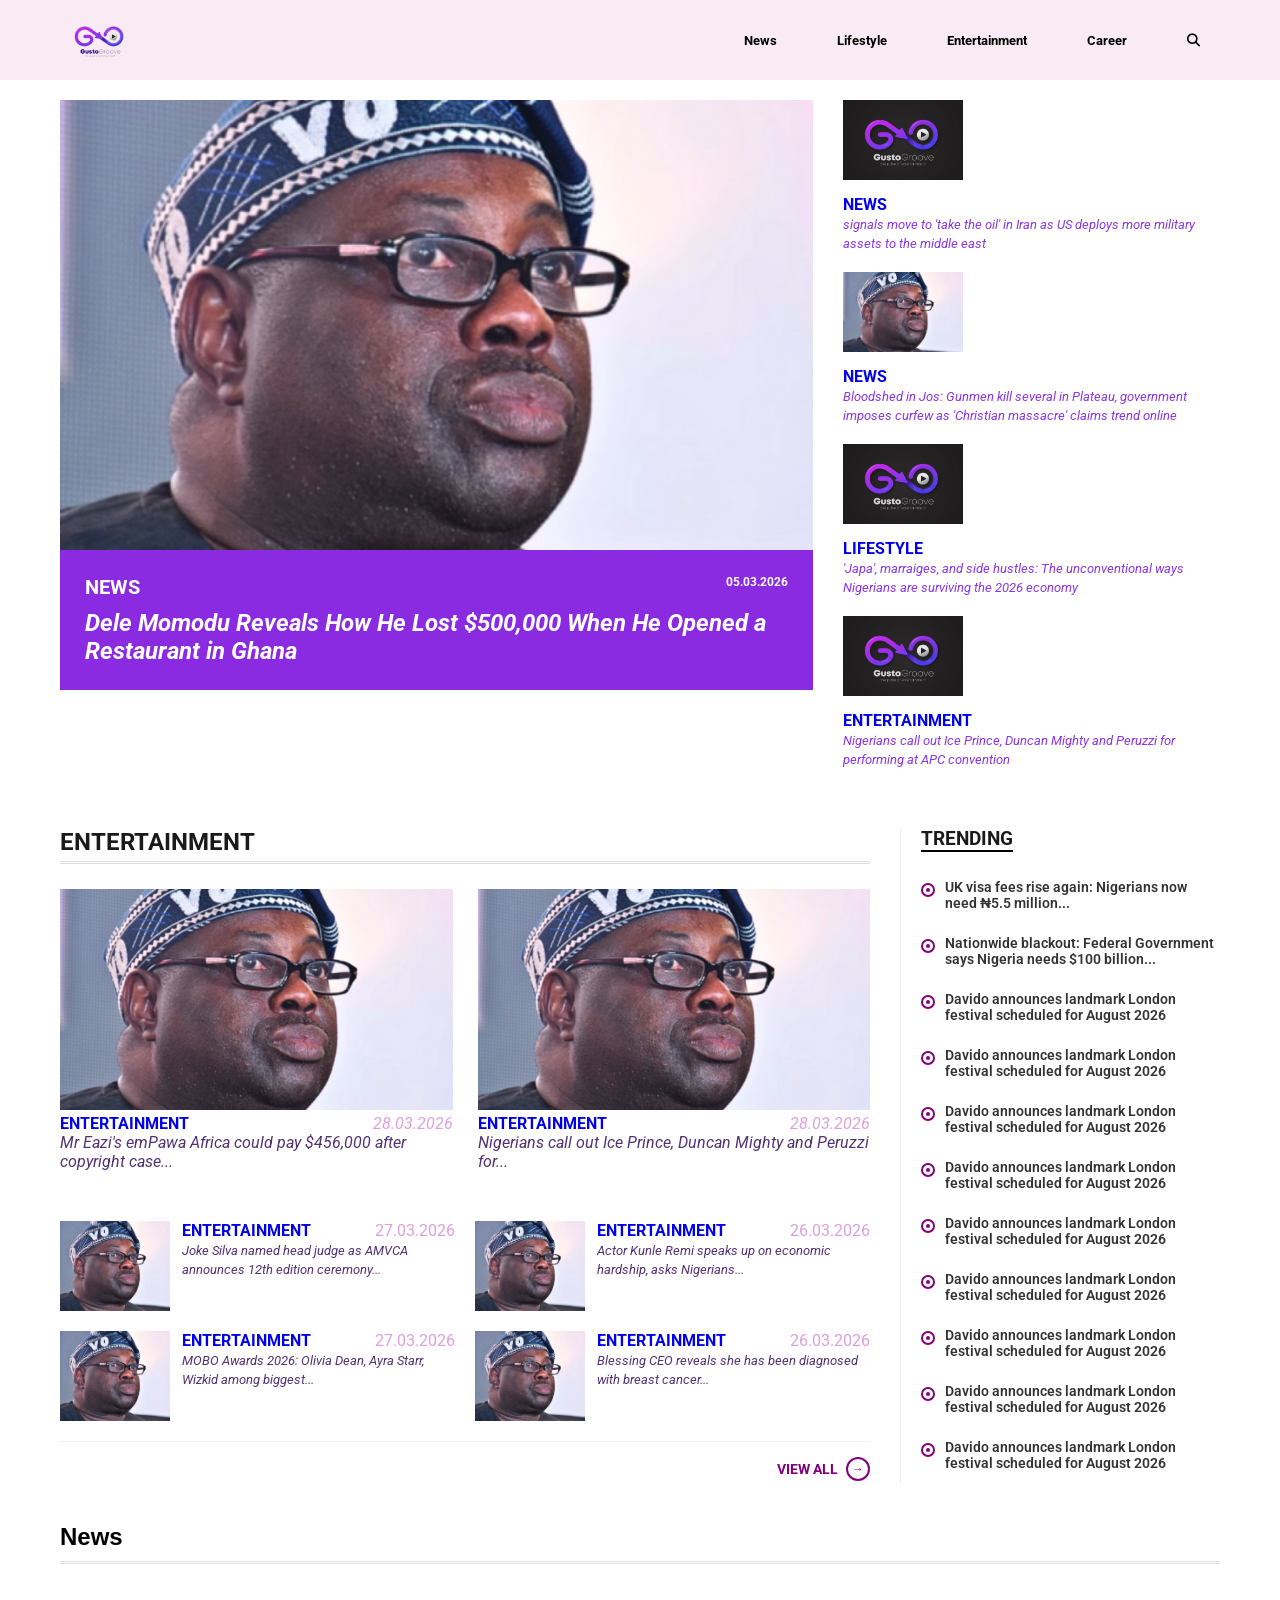
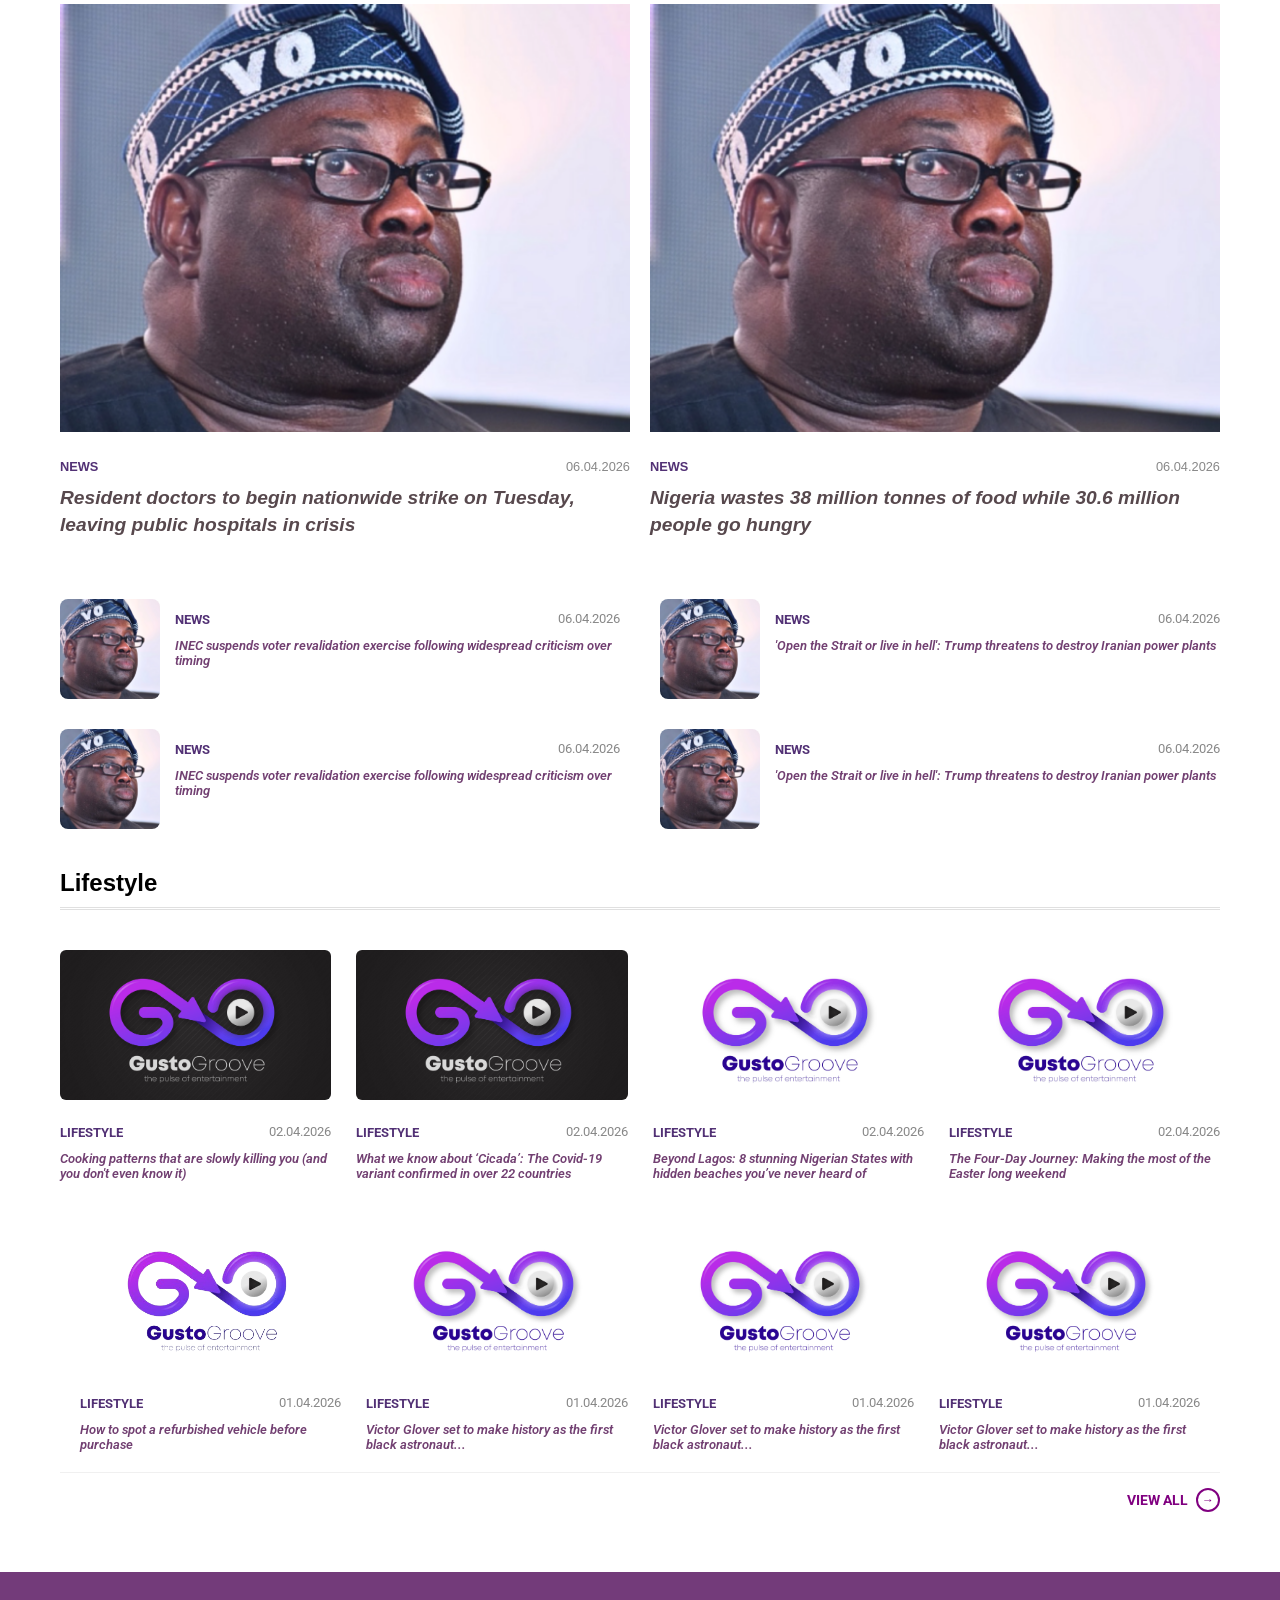
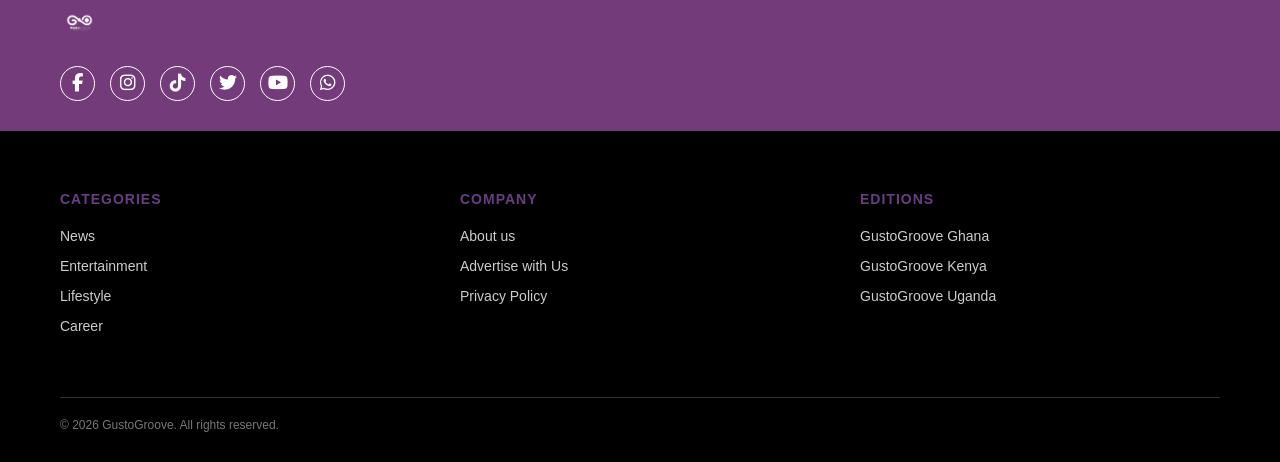
<file: index.html>
<!DOCTYPE html>
<html lang="en">
<head>
    <link rel="stylesheet" href="style.css">
    <link rel="stylesheet" href="https://cdnjs.cloudflare.com/ajax/libs/font-awesome/6.5.0/css/all.min.css">
    <link rel="preconnect" href="https://fonts.googleapis.com">
    <link rel="preconnect" href="https://fonts.gstatic.com" crossorigin>
    <link href="https://fonts.googleapis.com/css2?family=Roboto:ital,wght@0,100..900;1,100..900&display=swap" rel="stylesheet">
    <meta charset="UTF-8">
    <meta name="viewport" content="width=device-width, initial-scale=1.0">
    <title>Gustogroove</title>
</head>
<body>
   <header>
    <div class="container">
        <div class="logo">
            <a href="index.html"><img src="img/GustoGroove_white-1-removebg-preview.png" alt="logo"></a>
        </div>
        <nav>
            <ul class="nav-links">
                <li class="dropdown"><a href="news.html" target="_parent">News</a>
                    <div class="drop-content">
                        <a href="#">Local</a><a href="#">Business</a><a href="#">World</a><a href="#">Politics</a>
                    </div>

                </li>
                <li class="dropdown"><a href="lifestyl.html" target="_parent">Lifestyle</i></a>
                    <div class="drop-content">
                        <a href="#">Beauty</a><a href="#">Food & Travel</a><a href="#">Careers</a>
                    </div>
                </li>
                <li class="dropdown"><a href="entertainment.html" target="_parent">Entertainment</a>
                    <div class="drop-content">
                        <a href="#">Music</a><a href="#">Celebrities</a><a href="#">Movies</a>
                    </div>
                </li>
                <li><a href="#">Career</a></li>
                <li><a href="#"><i class="fa-solid fa-magnifying-glass"></i></a></li>
            </ul>

            <!--harmburger-->
            <div class="menu-toggle">
                <i class="fas fa-bars"></i>
            </div>
        </nav>
    </div>
</header>

<section class="news-layout">
    <div class="main-news">
        <img src="img/818dfadb-6f6d-410e-b94d-83eb4ab384b5.png" alt="Lead News">
        <div class="news-overlay">
            <div class="news-meta"><a href="#"><span>NEWS</span></a><span>05.03.2026</span></div>
            <h2 class="news-below"><a href="#">Dele Momodu Reveals How He Lost $500,000 When He Opened a Restaurant in Ghana</a></h2>
        </div>
    </div>
    <div class="side-news">
        <div class="news-card">
            <img src="img/GustoGroove-1.jpg">
            <div class="news-desc">
            <div class="news"><a href="#">NEWS</a></div>
            <div class="desc"><a href="#">signals move to 'take the oil' in Iran as US deploys more military assets to the middle east</span></a></div>
        </div>
        </div>
        <div class="news-card">
            <img src="img/818dfadb-6f6d-410e-b94d-83eb4ab384b5.png">
            <div class="news-desc">
            <div class="news"><a href="#" style="font-style: normal; padding-bottom: 25px;">NEWS</a></div>
            <div class="desc"><a href="#">Bloodshed in Jos: Gunmen kill several in Plateau, government imposes curfew as 'Christian massacre' claims trend online</h4></a></div>
        </div>
        </div>
        <div class="news-card">
            <img src="img/GustoGroove-1.jpg">
            <div class="news-desc">
            <div class="news"><a href="#" style="font-style: normal; padding-bottom: 25px;">LIFESTYLE</a></div>
            <div class="desc"><a href="#">'Japa', marraiges, and side hustles: The unconventional ways Nigerians are surviving the 2026 economy</a></div>
        </div>
        </div>
        <div class="news-card">
            <img src="img/GustoGroove-1.jpg">
            <div class="news-desc">
            <div class="news"><a href="#" style="font-style: normal; padding-bottom: 25px;">ENTERTAINMENT</a></div>
            <div class="desc"><a href="#">Nigerians call out Ice Prince, Duncan Mighty and Peruzzi for performing at APC convention</a></div>
        </div>
        </div>
    </div>
</section>

<div class="pulse-main-wrapper">
    <div class="entertainment-column">
        <div class="category-header"><h2>ENTERTAINMENT</h2></div>

        <div class="entertainment-grid-top">
            <div class="article-card">
                <img src="img/818dfadb-6f6d-410e-b94d-83eb4ab384b5.png">
                <div class="article-meta"><a href="#"><span>ENTERTAINMENT</a><span style="color: plum; font-style: italic;">28.03.2026</span></div>
                <div class="des"><a href="#">Mr Eazi's emPawa Africa could pay $456,000 after copyright case...</a></div>
            </div>
            <div class="article-card">
                <img src="img/818dfadb-6f6d-410e-b94d-83eb4ab384b5.png">
                <div class="article-meta"><a href="#">ENTERTAINMENT</a><span style="color: plum; font-style: italic;">28.03.2026</span></div>
                <div class="des"><a href="#">Nigerians call out Ice Prince, Duncan Mighty and Peruzzi for...</a></div>
            </div>
        </div>

        <div class="entertainment-lower-grid">
            <div class="list-card">
                <img src="img/818dfadb-6f6d-410e-b94d-83eb4ab384b5.png">
                <div class="list-info">
                    <div class="article-meta"><a href="#"><span>ENTERTAINMENT</span></a><span style="color: plum;">27.03.2026</span></div>
                    <div class="enter"><a href="#">Joke Silva named head judge as AMVCA announces 12th edition ceremony...</a></div>
                </div>
            </div>
            <div class="list-card">
                <img src="img/818dfadb-6f6d-410e-b94d-83eb4ab384b5.png">
                <div class="list-info">
                    <div class="article-meta"><a href="#"><span>ENTERTAINMENT</span></a><span style="color: plum;">26.03.2026</span></div>
                    <div class="enter"><a href="#">Actor Kunle Remi speaks up on economic hardship, asks Nigerians...</a></div>
                </div>
            </div>
            <div class="list-card">
                <img src="img/818dfadb-6f6d-410e-b94d-83eb4ab384b5.png">
                <div class="list-info">
                    <div class="article-meta"><a href="#"><span>ENTERTAINMENT</span></a><span style="color: plum;">27.03.2026</span></div>
                    <div class="enter"><a href="#">MOBO Awards 2026: Olivia Dean, Ayra Starr, Wizkid among biggest...</a></div>
                </div>
            </div>
            <div class="list-card">
                <img src="img/818dfadb-6f6d-410e-b94d-83eb4ab384b5.png">
                <div class="list-info">
                    <div class="article-meta"><a href="#"><span>ENTERTAINMENT</span></a><span style="color: plum;">26.03.2026</span></div>
                    <div class="enter"><a href="#">Blessing CEO reveals she has been diagnosed with breast cancer...</a></div>
                </div>
            </div>
        </div>
        
         <div class="view-all-container">
    <a href="#" class="view-all-link">
      VIEW ALL <span class="arrow-icon">→</span>
    </a>
  </div>
</section>
    </div>

    <aside class="trending-sidebar">
        <h3 style="text-transform: uppercase; border-bottom: 2px solid #000; display: inline-block; margin-bottom: 15px;">Trending</h3>
        <ul>
            <li>
                <div class="bullseye"></div>
                <a href="#" style="text-decoration: none; color: #333; font-weight: 600; font-size: 14px;">UK visa fees rise again: Nigerians now need ₦5.5 million...</a>
            </li>
            <li>
                <div class="bullseye"></div>
                <a href="#" style="text-decoration: none; color: #333; font-weight: 600; font-size: 14px;">Nationwide blackout: Federal Government says Nigeria needs $100 billion...</a>
            </li>
            <li>
                <div class="bullseye"></div>
                <a href="#" style="text-decoration: none; color: #333; font-weight: 600; font-size: 14px;">Davido announces landmark London festival scheduled for August 2026</a>
            </li>
            <li>
                <div class="bullseye"></div>
                <a href="#" style="text-decoration: none; color: #333; font-weight: 600; font-size: 14px;">Davido announces landmark London festival scheduled for August 2026</a>
            </li>
            <li>
                <div class="bullseye"></div>
                <a href="#" style="text-decoration: none; color: #333; font-weight: 600; font-size: 14px;">Davido announces landmark London festival scheduled for August 2026</a>
            </li>
            <li>
                <div class="bullseye"></div>
                <a href="#" style="text-decoration: none; color: #333; font-weight: 600; font-size: 14px;">Davido announces landmark London festival scheduled for August 2026</a>
            </li>
            <li>
                <div class="bullseye"></div>
                <a href="#" style="text-decoration: none; color: #333; font-weight: 600; font-size: 14px;">Davido announces landmark London festival scheduled for August 2026</a>
            </li>
            <li>
                <div class="bullseye"></div>
                <a href="#" style="text-decoration: none; color: #333; font-weight: 600; font-size: 14px;">Davido announces landmark London festival scheduled for August 2026</a>
            </li><li>
                <div class="bullseye"></div>
                <a href="#" style="text-decoration: none; color: #333; font-weight: 600; font-size: 14px;">Davido announces landmark London festival scheduled for August 2026</a>
            </li>
            <li>
                <div class="bullseye"></div>
                <a href="#" style="text-decoration: none; color: #333; font-weight: 600; font-size: 14px;">Davido announces landmark London festival scheduled for August 2026</a>
            </li>
            <li>
                <div class="bullseye"></div>
                <a href="#" style="text-decoration: none; color: #333; font-weight: 600; font-size: 14px;">Davido announces landmark London festival scheduled for August 2026</a>
            </li>
        </ul>
    </aside>
</div>
</div>
<div class="overlay"></div>
<div class="section-header">
    <h2 class="section-title">News</h2>
</div>
<section class="news-container">
  <article class="news-card">
    <div class="image-wrapper">
      <img src="img/818dfadb-6f6d-410e-b94d-83eb4ab384b5.png" alt="Doctors in surgery">
    </div>
    <div class="card-content">
      <div class="meta-data">
        <a href="#"><span class="category">NEWS</span></a>
        <span class="date">06.04.2026</span>
      </div>
      <h2 class="headline">Resident doctors to begin nationwide strike on Tuesday, leaving public hospitals in crisis</h2>
    </div>
  </article>

  <article class="news-card">
    <div class="image-wrapper">
      <img src="img/818dfadb-6f6d-410e-b94d-83eb4ab384b5.png" alt="Food market stall">
    </div>
    <div class="card-content">
      <div class="meta-data">
        <a href="#"><span class="category">NEWS</span></a>
        <span class="date">06.04.2026</span>
      </div>
      <h2 class="headline">Nigeria wastes 38 million tonnes of food while 30.6 million people go hungry</h2>
    </div>
  </article>
</section>
<section class="thumbnail-grid">
  <article class="thumb-card">
    <div class="thumb-img">
      <img src="img/818dfadb-6f6d-410e-b94d-83eb4ab384b5.png" alt="INEC update">
    </div>
    <div class="thumb-content">
      <div class="meta-data">
        <a href="#"><span class="category">NEWS</span></a>
        <span class="date">06.04.2026</span>
      </div>
      <h3 class="thumb-headline">INEC suspends voter revalidation exercise following widespread criticism over timing</h3>
    </div>
  </article>

  <article class="thumb-card">
    <div class="thumb-img">
      <img src="img/818dfadb-6f6d-410e-b94d-83eb4ab384b5.png" alt="Trump news">
    </div>
    <div class="thumb-content">
      <div class="meta-data">
        <a href="#"><span class="category">NEWS</span></a>
        <span class="date">06.04.2026</span>
      </div>
      <h3 class="thumb-headline">'Open the Strait or live in hell': Trump threatens to destroy Iranian power plants</h3>
    </div>
  </article>

  <article class="thumb-card">
    <div class="thumb-img">
      <img src="img/818dfadb-6f6d-410e-b94d-83eb4ab384b5.png" alt="INEC update">
    </div>
    <div class="thumb-content">
      <div class="meta-data">
        <a href="#"><span class="category">NEWS</span></a>
        <span class="date">06.04.2026</span>
      </div>
      <h3 class="thumb-headline">INEC suspends voter revalidation exercise following widespread criticism over timing</h3>
    </div>
  </article>

  <article class="thumb-card">
    <div class="thumb-img">
      <img src="img/818dfadb-6f6d-410e-b94d-83eb4ab384b5.png" alt="Trump news">
    </div>
    <div class="thumb-content">
      <div class="meta-data">
        <a href="#"><span class="category">NEWS</span></a>
        <span class="date">06.04.2026</span>
      </div>
      <h3 class="thumb-headline">'Open the Strait or live in hell': Trump threatens to destroy Iranian power plants</h3>
    </div>
  </article>
</section>
<div class="section-header">
    <h2 class="section-title">Lifestyle</h2>
</div>
<section class="lifestyle-grid">
  <article class="lifestyle-card">
    <div class="lifestyle-img">
      <img src="img/GustoGroove-1.jpg" alt="Cooking patterns">
    </div>
    <div class="lifestyle-content">
      <div class="meta-data">
        <a href="#"><span class="category">LIFESTYLE</span></a>
        <span class="date">02.04.2026</span>
      </div>
      <h3 class="lifestyle-headline">Cooking patterns that are slowly killing you (and you don't even know it)</h3>
    </div>
  </article>

  <article class="lifestyle-card">
    <div class="lifestyle-img">
      <img src="img/GustoGroove-1.jpg" alt="Cicada variant">
    </div>
    <div class="lifestyle-content">
      <div class="meta-data">
        <a href="#"><span class="category">LIFESTYLE</span></a>
        <span class="date">02.04.2026</span>
      </div>
      <h3 class="lifestyle-headline">What we know about ‘Cicada’: The Covid-19 variant confirmed in over 22 countries</h3>
    </div>
  </article>

  <article class="lifestyle-card">
    <div class="lifestyle-img">
      <img src="img/GustoGroove white-1.jpg" alt="Nigerian beaches">
    </div>
    <div class="lifestyle-content">
      <div class="meta-data">
        <a href="#"><span class="category">LIFESTYLE</span></a>
        <span class="date">02.04.2026</span>
      </div>
      <h3 class="lifestyle-headline">Beyond Lagos: 8 stunning Nigerian States with hidden beaches you’ve never heard of</h3>
    </div>
  </article>

  <article class="lifestyle-card">
    <div class="lifestyle-img">
      <img src="img/GustoGroove white-1.jpg" alt="Easter journey">
    </div>
    <div class="lifestyle-content">
      <div class="meta-data">
        <a href="#"><span class="category">LIFESTYLE</span></a>
        <span class="date">02.04.2026</span>
      </div>
      <h3 class="lifestyle-headline">The Four-Day Journey: Making the most of the Easter long weekend</h3>
    </div>
  </article>
</section>
<section class="lifestyle-section-wrapper">
  <div class="lifestyle-grid">
    
    <article class="lifestyle-card">
      <div class="lifestyle-img">
        <img src="img/GustoGroove_white-1-removebg-preview.png" alt="Refurbished vehicle">
      </div>
      <div class="lifestyle-content">
        <div class="meta-data">
          <a href="#"><span class="category">LIFESTYLE</span></a>
          <span class="date">01.04.2026</span>
        </div>
        <h3 class="lifestyle-headline">How to spot a refurbished vehicle before purchase</h3>
      </div>
    </article>

    <article class="lifestyle-card">
      <div class="lifestyle-img">
        <img src="img/GustoGroove.png" alt="Victor Glover">
      </div>
      <div class="lifestyle-content">
        <div class="meta-data">
          <a href="#"><span class="category">LIFESTYLE</span></a>
          <span class="date">01.04.2026</span>
        </div>
        <h3 class="lifestyle-headline">Victor Glover set to make history as the first black astronaut...</h3>
      </div>
    </article>

    <article class="lifestyle-card">
      <div class="lifestyle-img">
        <img src="img/GustoGroove.png" alt="Victor Glover">
      </div>
      <div class="lifestyle-content">
        <div class="meta-data">
          <a href="#"><span class="category">LIFESTYLE</span></a>
          <span class="date">01.04.2026</span>
        </div>
        <h3 class="lifestyle-headline">Victor Glover set to make history as the first black astronaut...</h3>
      </div>
    </article>

    <article class="lifestyle-card">
      <div class="lifestyle-img">
        <img src="img/GustoGroove.png" alt="Victor Glover">
      </div>
      <div class="lifestyle-content">
        <div class="meta-data">
          <a href="#"><span class="category">LIFESTYLE</span></a>
          <span class="date">01.04.2026</span>
        </div>
        <h3 class="lifestyle-headline">Victor Glover set to make history as the first black astronaut...</h3>
      </div>
    </article>
    </div>

  <div class="view-all-container">
    <a href="#" class="view-all-link">
      VIEW ALL <span class="arrow-icon">→</span>
    </a>
  </div>
</section>
<footer class="pulse-footer">
  <div class="footer-top">
    <div class="footer-container">
      <div class="footer-logo">
        <img src="img/GustoGroove.png" alt="Logo">
      </div>
      <div class="social-icons">
        <a href="#"><i class="fab fa-facebook-f"></i></a>
        <a href="#"><i class="fab fa-instagram"></i></a>
        <a href="#"><i class="fab fa-tiktok"></i></a>
        <a href="#"><i class="fab fa-twitter"></i></a>
        <a href="#"><i class="fab fa-youtube"></i></a>
        <a href="#"><i class="fab fa-whatsapp"></i></a>
      </div>
    </div>
  </div>

  <div class="footer-bottom">
    <div class="footer-container">
      <div class="footer-columns">
        <div class="footer-col">
          <h4>CATEGORIES</h4>
          <ul>
            <li><a href="#">News</a></li>
            <li><a href="#">Entertainment</a></li>
            <li><a href="#">Lifestyle</a></li>
            <li><a href="#">Career</a></li>
          </ul>
        </div>

        <div class="footer-col">
          <h4>COMPANY</h4>
          <ul>
            <li><a href="#">About us</a></li>
            <li><a href="#">Advertise with Us</a></li>
            <li><a href="#">Privacy Policy</a></li>
          </ul>
        </div>

        <div class="footer-col">
          <h4>EDITIONS</h4>
          <ul>
            <li><a href="#">GustoGroove Ghana</a></li>
            <li><a href="#">GustoGroove Kenya</a></li>
            <li><a href="#">GustoGroove Uganda</a></li>
          </ul>
        </div>
      </div>
      
      <div class="footer-copyright">
        <p>&copy; 2026 GustoGroove. All rights reserved.</p>
      </div>
    </div>
  </div>
</footer>
<script src="script.js"></script>
</body>
</html>
</file>
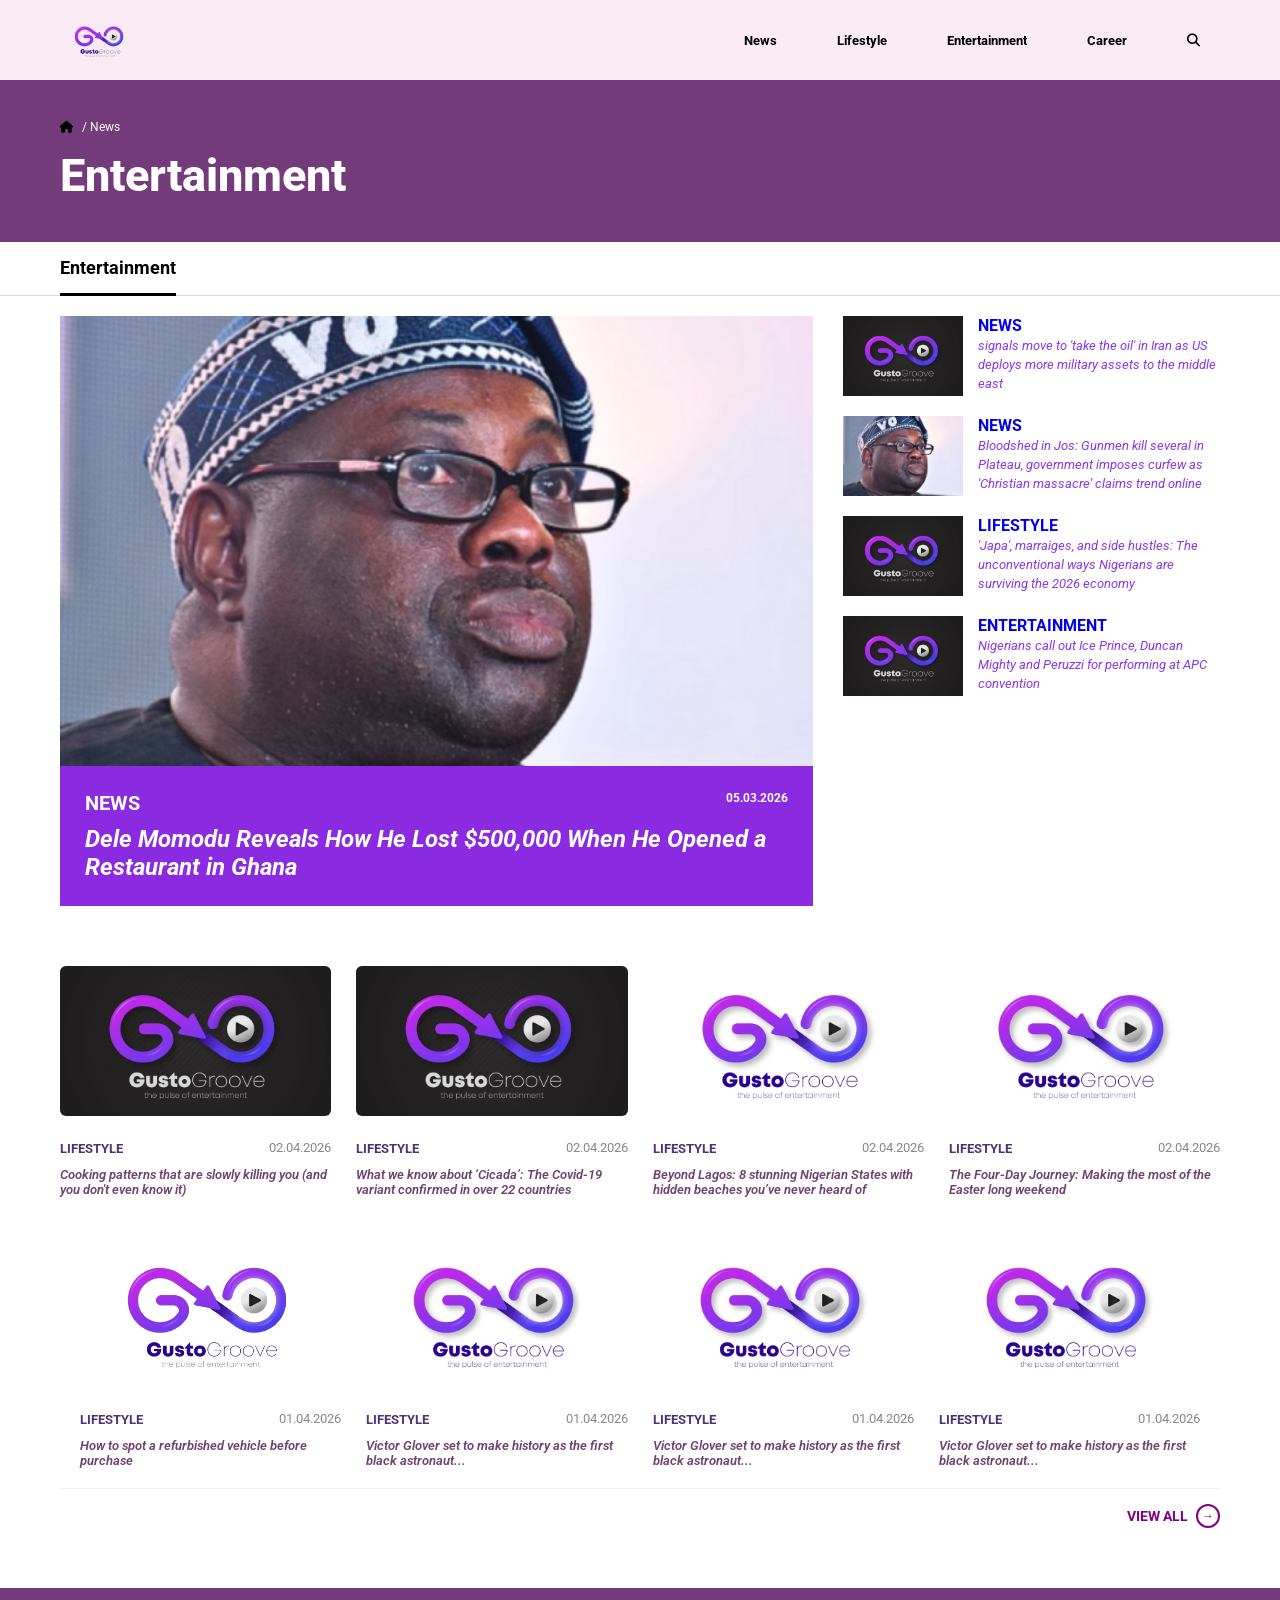
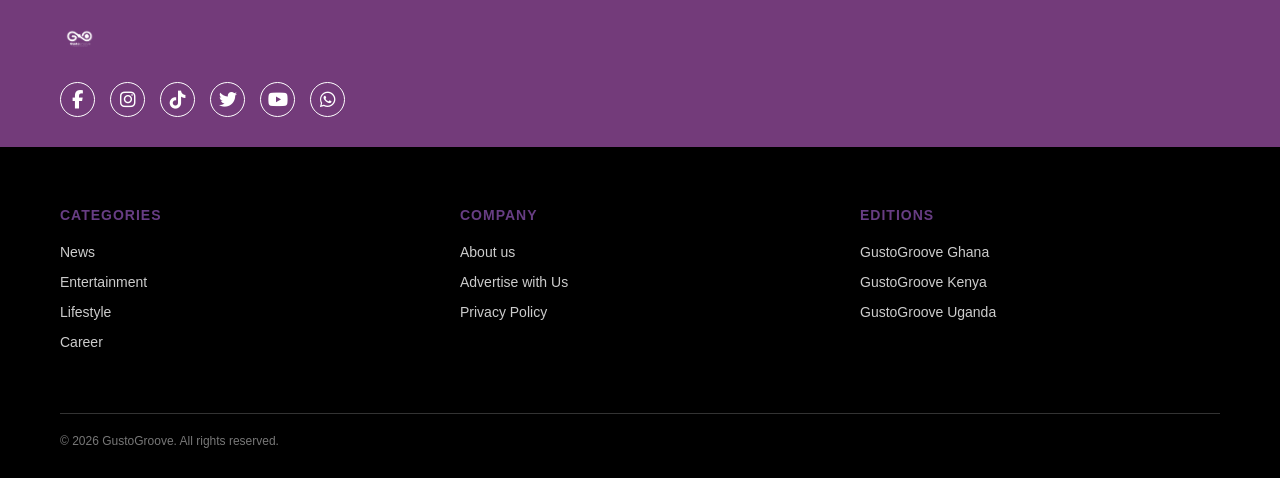
<file: entertainment.html>
<!DOCTYPE html>
<html lang="en">
<head>
    <link rel="stylesheet" href="news.css">
    <link rel="stylesheet" href="https://cdnjs.cloudflare.com/ajax/libs/font-awesome/6.5.0/css/all.min.css">
    <link rel="preconnect" href="https://fonts.googleapis.com">
    <link rel="preconnect" href="https://fonts.gstatic.com" crossorigin>
    <link href="https://fonts.googleapis.com/css2?family=Roboto:ital,wght@0,100..900;1,100..900&display=swap" rel="stylesheet">
    <meta charset="UTF-8">
    <meta name="viewport" content="width=device-width, initial-scale=1.0">
    <title>Gustogroove Entertainment</title>
</head>
<body>
   <header>
    <div class="container">
        <div class="logo">
            <a href="index.html" target="_parent"><img src="img/GustoGroove_white-1-removebg-preview.png" alt="logo"></a>
        </div>
        <nav>
            <ul class="nav-links">
                <li class="dropdown"><a href="news.html" target="_parent">News</a>
                    <div class="drop-content">
                        <a href="#">Local</a><a href="#">Business</a><a href="#">World</a><a href="#">Politics</a>
                    </div>

                </li>
                <li class="dropdown"><a href="lifestyl.html" target="_parent">Lifestyle</i></a>
                    <div class="drop-content">
                        <a href="#">Beauty</a><a href="#">Food & Travel</a><a href="#">Careers</a>
                    </div>
                </li>
                <li class="dropdown"><a href="entertainment.html" target="_parent">Entertainment </a>
                    <div class="drop-content">
                        <a href="#">Music</a><a href="#">Celebrities</a><a href="#">Movies</a>
                    </div>
                </li>
                <li><a href="#">Career</a></li>
                <li><a href="#"><i class="fa-solid fa-magnifying-glass"></i></a></li>
            </ul>

            <!--harmburger-->
            <div class="menu-toggle">
                <i class="fas fa-bars"></i>
            </div>
        </nav>
    </div>
</header>
<section class="news-banner">
    <div class="inner-container">
        <div class="breadcrumbs">
            <a href="index.html"><i class="fa-solid fa-house"></i></a> <span>/ News</span>
        </div>
        <h1 class="category-title">Entertainment</h1>
    </div>
</section>

<section class="sub-nav">
    <div class="inner-container">
        <div class="active-tab">Entertainment</div>
    </div>
</section>
<section class="news-layout">
    <div class="main-news">
        <img src="img/818dfadb-6f6d-410e-b94d-83eb4ab384b5.png" alt="Lead News">
        <div class="news-overlay">
            <div class="news-meta"><a href="#"><span>NEWS</span></a><span>05.03.2026</span></div>
            <h2 class="news-below"><a href="#">Dele Momodu Reveals How He Lost $500,000 When He Opened a Restaurant in Ghana</a></h2>
        </div>
    </div>
    <div class="side-news">
        <div class="news-card">
            <img src="img/GustoGroove-1.jpg">
            <div class="news-desc">
            <div class="news"><a href="#">NEWS</a></div>
            <div class="desc"><a href="#">signals move to 'take the oil' in Iran as US deploys more military assets to the middle east</span></a></div>
        </div>
        </div>
        <div class="news-card">
            <img src="img/818dfadb-6f6d-410e-b94d-83eb4ab384b5.png">
            <div class="news-desc">
            <div class="news"><a href="#" style="font-style: normal; padding-bottom: 25px;">NEWS</a></div>
            <div class="desc"><a href="#">Bloodshed in Jos: Gunmen kill several in Plateau, government imposes curfew as 'Christian massacre' claims trend online</h4></a></div>
        </div>
        </div>
        <div class="news-card">
            <img src="img/GustoGroove-1.jpg">
            <div class="news-desc">
            <div class="news"><a href="#" style="font-style: normal; padding-bottom: 25px;">LIFESTYLE</a></div>
            <div class="desc"><a href="#">'Japa', marraiges, and side hustles: The unconventional ways Nigerians are surviving the 2026 economy</a></div>
        </div>
        </div>
        <div class="news-card">
            <img src="img/GustoGroove-1.jpg">
            <div class="news-desc">
            <div class="news"><a href="#" style="font-style: normal; padding-bottom: 25px;">ENTERTAINMENT</a></div>
            <div class="desc"><a href="#">Nigerians call out Ice Prince, Duncan Mighty and Peruzzi for performing at APC convention</a></div>
        </div>
        </div>
    </div>
</section>
<section class="lifestyle-grid">
  <article class="lifestyle-card">
    <div class="lifestyle-img">
      <img src="img/GustoGroove-1.jpg" alt="Cooking patterns">
    </div>
    <div class="lifestyle-content">
      <div class="meta-data">
        <a href="#"><span class="category">LIFESTYLE</span></a>
        <span class="date">02.04.2026</span>
      </div>
      <h3 class="lifestyle-headline">Cooking patterns that are slowly killing you (and you don't even know it)</h3>
    </div>
  </article>

  <article class="lifestyle-card">
    <div class="lifestyle-img">
      <img src="img/GustoGroove-1.jpg" alt="Cicada variant">
    </div>
    <div class="lifestyle-content">
      <div class="meta-data">
        <a href="#"><span class="category">LIFESTYLE</span></a>
        <span class="date">02.04.2026</span>
      </div>
      <h3 class="lifestyle-headline">What we know about ‘Cicada’: The Covid-19 variant confirmed in over 22 countries</h3>
    </div>
  </article>

  <article class="lifestyle-card">
    <div class="lifestyle-img">
      <img src="img/GustoGroove white-1.jpg" alt="Nigerian beaches">
    </div>
    <div class="lifestyle-content">
      <div class="meta-data">
        <a href="#"><span class="category">LIFESTYLE</span></a>
        <span class="date">02.04.2026</span>
      </div>
      <h3 class="lifestyle-headline">Beyond Lagos: 8 stunning Nigerian States with hidden beaches you’ve never heard of</h3>
    </div>
  </article>

  <article class="lifestyle-card">
    <div class="lifestyle-img">
      <img src="img/GustoGroove white-1.jpg" alt="Easter journey">
    </div>
    <div class="lifestyle-content">
      <div class="meta-data">
        <a href="#"><span class="category">LIFESTYLE</span></a>
        <span class="date">02.04.2026</span>
      </div>
      <h3 class="lifestyle-headline">The Four-Day Journey: Making the most of the Easter long weekend</h3>
    </div>
  </article>
</section>
<section class="lifestyle-section-wrapper">
  <div class="lifestyle-grid">
    
    <article class="lifestyle-card">
      <div class="lifestyle-img">
        <img src="img/GustoGroove_white-1-removebg-preview.png" alt="Refurbished vehicle">
      </div>
      <div class="lifestyle-content">
        <div class="meta-data">
          <a href="#"><span class="category">LIFESTYLE</span></a>
          <span class="date">01.04.2026</span>
        </div>
        <h3 class="lifestyle-headline">How to spot a refurbished vehicle before purchase</h3>
      </div>
    </article>

    <article class="lifestyle-card">
      <div class="lifestyle-img">
        <img src="img/GustoGroove.png" alt="Victor Glover">
      </div>
      <div class="lifestyle-content">
        <div class="meta-data">
          <a href="#"><span class="category">LIFESTYLE</span></a>
          <span class="date">01.04.2026</span>
        </div>
        <h3 class="lifestyle-headline">Victor Glover set to make history as the first black astronaut...</h3>
      </div>
    </article>

    <article class="lifestyle-card">
      <div class="lifestyle-img">
        <img src="img/GustoGroove.png" alt="Victor Glover">
      </div>
      <div class="lifestyle-content">
        <div class="meta-data">
          <a href="#"><span class="category">LIFESTYLE</span></a>
          <span class="date">01.04.2026</span>
        </div>
        <h3 class="lifestyle-headline">Victor Glover set to make history as the first black astronaut...</h3>
      </div>
    </article>

    <article class="lifestyle-card">
      <div class="lifestyle-img">
        <img src="img/GustoGroove.png" alt="Victor Glover">
      </div>
      <div class="lifestyle-content">
        <div class="meta-data">
          <a href="#"><span class="category">LIFESTYLE</span></a>
          <span class="date">01.04.2026</span>
        </div>
        <h3 class="lifestyle-headline">Victor Glover set to make history as the first black astronaut...</h3>
      </div>
    </article>
    </div>

  <div class="view-all-container">
    <a href="#" class="view-all-link">
      VIEW ALL <span class="arrow-icon">→</span>
    </a>
  </div>
</section>


<footer class="pulse-footer">
  <div class="footer-top">
    <div class="footer-container">
      <div class="footer-logo">
        <img src="img/GustoGroove.png" alt="Logo">
      </div>
      <div class="social-icons">
        <a href="#"><i class="fab fa-facebook-f"></i></a>
        <a href="#"><i class="fab fa-instagram"></i></a>
        <a href="#"><i class="fab fa-tiktok"></i></a>
        <a href="#"><i class="fab fa-twitter"></i></a>
        <a href="#"><i class="fab fa-youtube"></i></a>
        <a href="#"><i class="fab fa-whatsapp"></i></a>
      </div>
    </div>
  </div>
  <div class="overlay"></div>

  <div class="footer-bottom">
    <div class="footer-container">
      <div class="footer-columns">
        <div class="footer-col">
          <h4>CATEGORIES</h4>
          <ul>
            <li><a href="#">News</a></li>
            <li><a href="#">Entertainment</a></li>
            <li><a href="#">Lifestyle</a></li>
            <li><a href="#">Career</a></li>
          </ul>
        </div>

        <div class="footer-col">
          <h4>COMPANY</h4>
          <ul>
            <li><a href="#">About us</a></li>
            <li><a href="#">Advertise with Us</a></li>
            <li><a href="#">Privacy Policy</a></li>
          </ul>
        </div>

        <div class="footer-col">
          <h4>EDITIONS</h4>
          <ul>
            <li><a href="#">GustoGroove Ghana</a></li>
            <li><a href="#">GustoGroove Kenya</a></li>
            <li><a href="#">GustoGroove Uganda</a></li>
          </ul>
        </div>
      </div>
      
      <div class="footer-copyright">
        <p>&copy; 2026 GustoGroove. All rights reserved.</p>
      </div>
    </div>
  </div>
</footer>
<script src="script.js"></script>
</body>
</html>
</file>
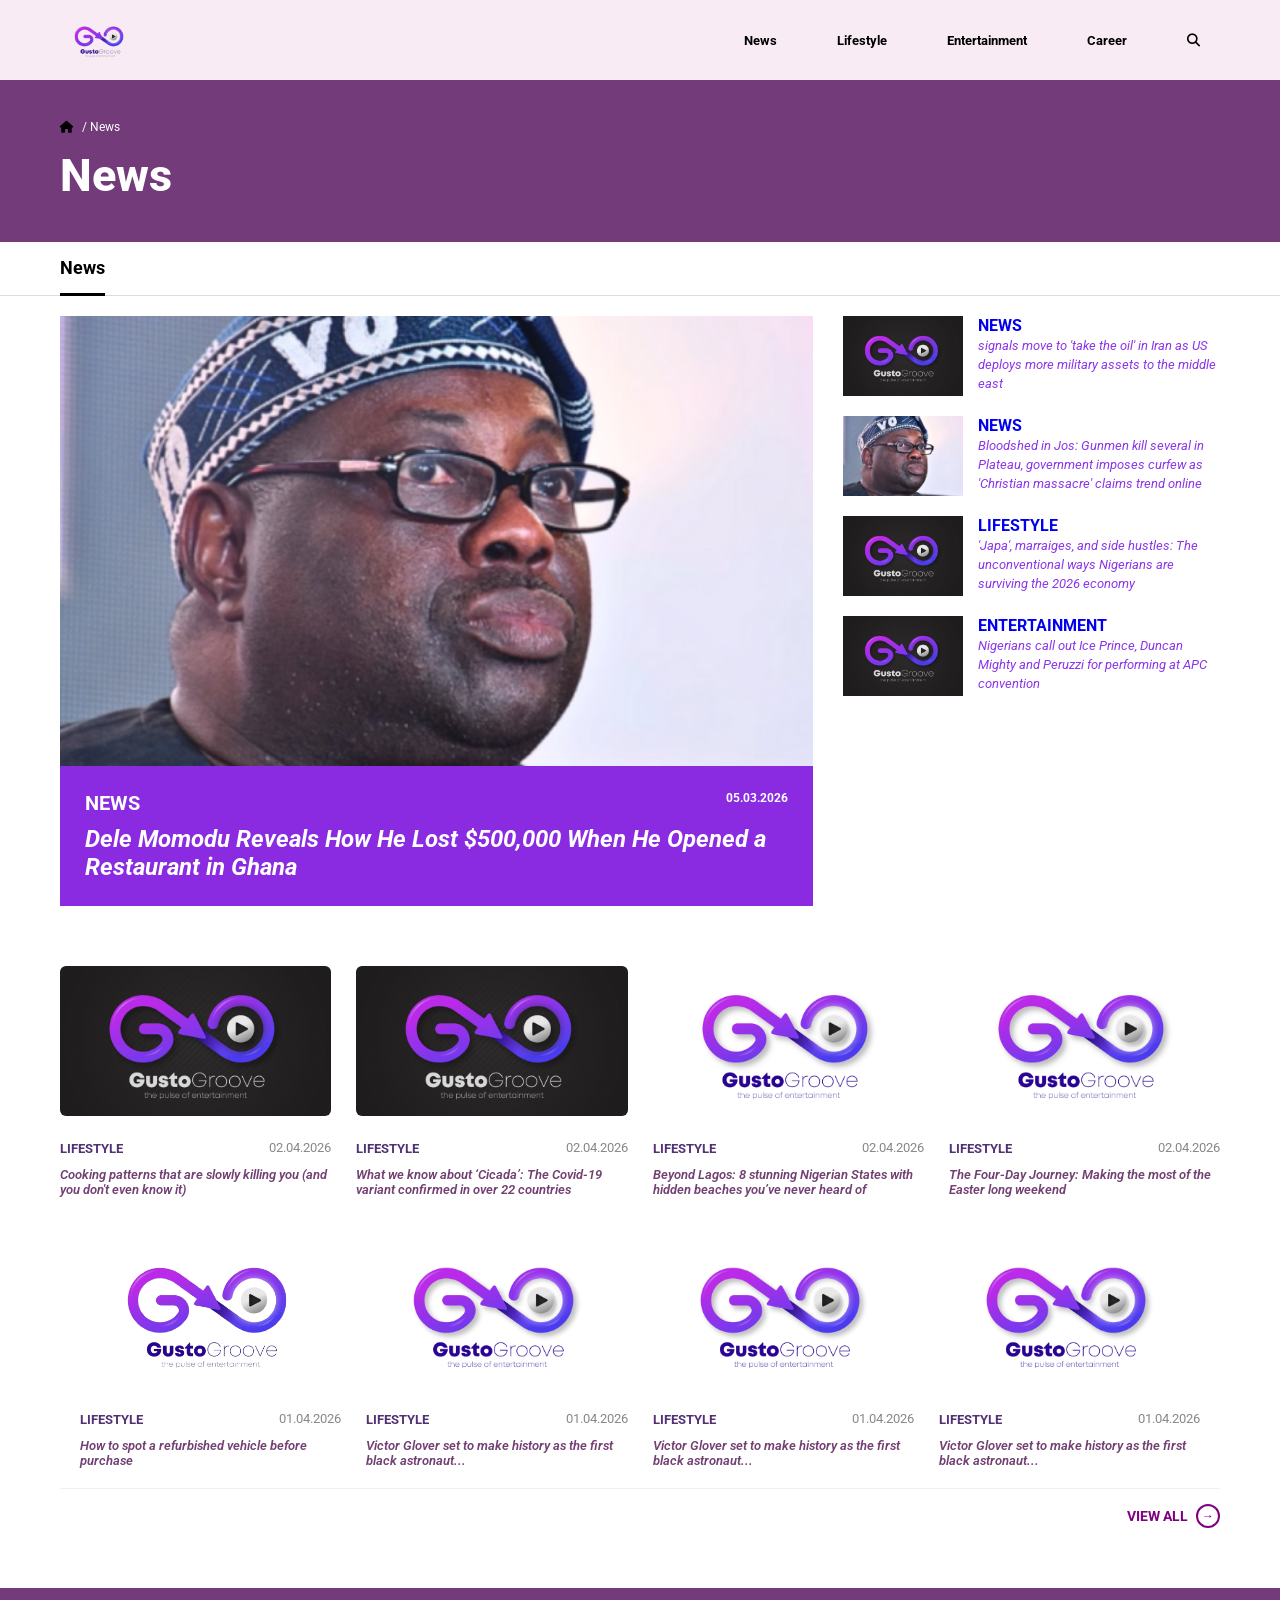
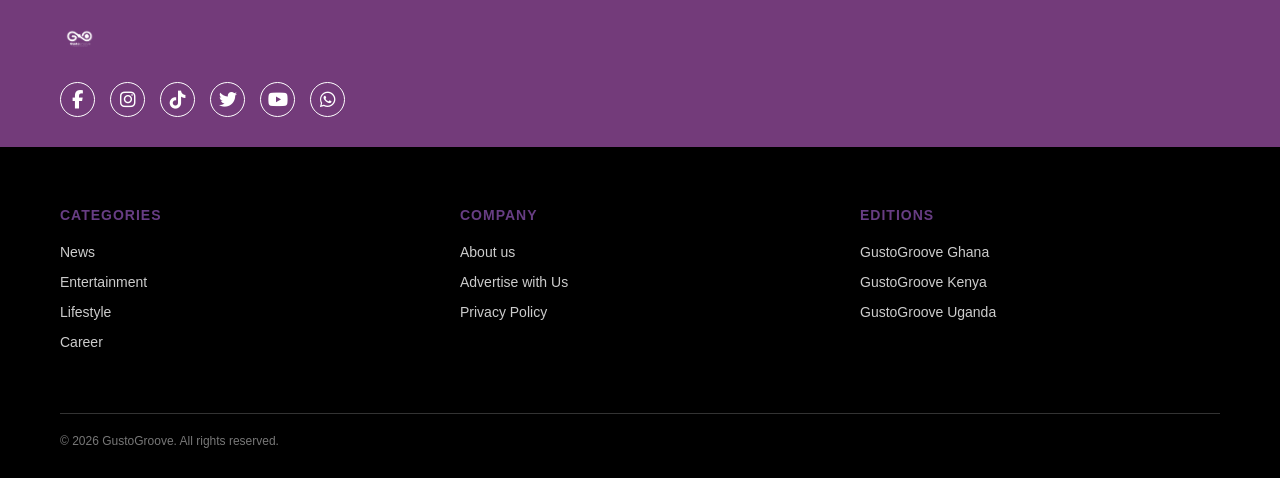
<file: lifestyl.html>
<!DOCTYPE html>
<html lang="en">
<head>
    <link rel="stylesheet" href="news.css">
    <link rel="stylesheet" href="https://cdnjs.cloudflare.com/ajax/libs/font-awesome/6.5.0/css/all.min.css">
    <link rel="preconnect" href="https://fonts.googleapis.com">
    <link rel="preconnect" href="https://fonts.gstatic.com" crossorigin>
    <link href="https://fonts.googleapis.com/css2?family=Roboto:ital,wght@0,100..900;1,100..900&display=swap" rel="stylesheet">
    <meta charset="UTF-8">
    <meta name="viewport" content="width=device-width, initial-scale=1.0">
    <title>Gustogroove News</title>
</head>
<body>
   <header>
    <div class="container">
        <div class="logo">
            <a href="index.html" target="_parent"><img src="img/GustoGroove_white-1-removebg-preview.png" alt="logo"></a>
        </div>
        <nav>
            <ul class="nav-links">
                <li class="dropdown"><a href="news.html" target="_parent">News</a>
                    <div class="drop-content">
                        <a href="#">Local</a><a href="#">Business</a><a href="#">World</a><a href="#">Politics</a>
                    </div>

                </li>
                <li class="dropdown"><a href="lifestyl.html" target="_parent">Lifestyle</i></a>
                    <div class="drop-content">
                        <a href="#">Beauty</a><a href="#">Food & Travel</a><a href="#">Careers</a>
                    </div>
                </li>
                <li class="dropdown"><a href="entertainment.html" target="_parent">Entertainment </a>
                    <div class="drop-content">
                        <a href="#">Music</a><a href="#">Celebrities</a><a href="#">Movies</a>
                    </div>
                </li>
                <li><a href="#">Career</a></li>
                <li><a href="#"><i class="fa-solid fa-magnifying-glass"></i></a></li>
            </ul>

            <!--harmburger-->
            <div class="menu-toggle">
                <i class="fas fa-bars"></i>
            </div>
        </nav>
    </div>
</header>
<section class="news-banner">
    <div class="inner-container">
        <div class="breadcrumbs">
            <a href="index.html"><i class="fa-solid fa-house"></i></a> <span>/ News</span>
        </div>
        <h1 class="category-title">News</h1>
    </div>
</section>

<section class="sub-nav">
    <div class="inner-container">
        <div class="active-tab">News</div>
    </div>
</section>
<section class="news-layout">
    <div class="main-news">
        <img src="img/818dfadb-6f6d-410e-b94d-83eb4ab384b5.png" alt="Lead News">
        <div class="news-overlay">
            <div class="news-meta"><a href="#"><span>NEWS</span></a><span>05.03.2026</span></div>
            <h2 class="news-below"><a href="#">Dele Momodu Reveals How He Lost $500,000 When He Opened a Restaurant in Ghana</a></h2>
        </div>
    </div>
    <div class="side-news">
        <div class="news-card">
            <img src="img/GustoGroove-1.jpg">
            <div class="news-desc">
            <div class="news"><a href="#">NEWS</a></div>
            <div class="desc"><a href="#">signals move to 'take the oil' in Iran as US deploys more military assets to the middle east</span></a></div>
        </div>
        </div>
        <div class="news-card">
            <img src="img/818dfadb-6f6d-410e-b94d-83eb4ab384b5.png">
            <div class="news-desc">
            <div class="news"><a href="#" style="font-style: normal; padding-bottom: 25px;">NEWS</a></div>
            <div class="desc"><a href="#">Bloodshed in Jos: Gunmen kill several in Plateau, government imposes curfew as 'Christian massacre' claims trend online</h4></a></div>
        </div>
        </div>
        <div class="news-card">
            <img src="img/GustoGroove-1.jpg">
            <div class="news-desc">
            <div class="news"><a href="#" style="font-style: normal; padding-bottom: 25px;">LIFESTYLE</a></div>
            <div class="desc"><a href="#">'Japa', marraiges, and side hustles: The unconventional ways Nigerians are surviving the 2026 economy</a></div>
        </div>
        </div>
        <div class="news-card">
            <img src="img/GustoGroove-1.jpg">
            <div class="news-desc">
            <div class="news"><a href="#" style="font-style: normal; padding-bottom: 25px;">ENTERTAINMENT</a></div>
            <div class="desc"><a href="#">Nigerians call out Ice Prince, Duncan Mighty and Peruzzi for performing at APC convention</a></div>
        </div>
        </div>
    </div>
</section>
<section class="lifestyle-grid">
  <article class="lifestyle-card">
    <div class="lifestyle-img">
      <img src="img/GustoGroove-1.jpg" alt="Cooking patterns">
    </div>
    <div class="lifestyle-content">
      <div class="meta-data">
        <a href="#"><span class="category">LIFESTYLE</span></a>
        <span class="date">02.04.2026</span>
      </div>
      <h3 class="lifestyle-headline">Cooking patterns that are slowly killing you (and you don't even know it)</h3>
    </div>
  </article>

  <article class="lifestyle-card">
    <div class="lifestyle-img">
      <img src="img/GustoGroove-1.jpg" alt="Cicada variant">
    </div>
    <div class="lifestyle-content">
      <div class="meta-data">
        <a href="#"><span class="category">LIFESTYLE</span></a>
        <span class="date">02.04.2026</span>
      </div>
      <h3 class="lifestyle-headline">What we know about ‘Cicada’: The Covid-19 variant confirmed in over 22 countries</h3>
    </div>
  </article>

  <article class="lifestyle-card">
    <div class="lifestyle-img">
      <img src="img/GustoGroove white-1.jpg" alt="Nigerian beaches">
    </div>
    <div class="lifestyle-content">
      <div class="meta-data">
        <a href="#"><span class="category">LIFESTYLE</span></a>
        <span class="date">02.04.2026</span>
      </div>
      <h3 class="lifestyle-headline">Beyond Lagos: 8 stunning Nigerian States with hidden beaches you’ve never heard of</h3>
    </div>
  </article>

  <article class="lifestyle-card">
    <div class="lifestyle-img">
      <img src="img/GustoGroove white-1.jpg" alt="Easter journey">
    </div>
    <div class="lifestyle-content">
      <div class="meta-data">
        <a href="#"><span class="category">LIFESTYLE</span></a>
        <span class="date">02.04.2026</span>
      </div>
      <h3 class="lifestyle-headline">The Four-Day Journey: Making the most of the Easter long weekend</h3>
    </div>
  </article>
</section>
<section class="lifestyle-section-wrapper">
  <div class="lifestyle-grid">
    
    <article class="lifestyle-card">
      <div class="lifestyle-img">
        <img src="img/GustoGroove_white-1-removebg-preview.png" alt="Refurbished vehicle">
      </div>
      <div class="lifestyle-content">
        <div class="meta-data">
          <a href="#"><span class="category">LIFESTYLE</span></a>
          <span class="date">01.04.2026</span>
        </div>
        <h3 class="lifestyle-headline">How to spot a refurbished vehicle before purchase</h3>
      </div>
    </article>

    <article class="lifestyle-card">
      <div class="lifestyle-img">
        <img src="img/GustoGroove.png" alt="Victor Glover">
      </div>
      <div class="lifestyle-content">
        <div class="meta-data">
          <a href="#"><span class="category">LIFESTYLE</span></a>
          <span class="date">01.04.2026</span>
        </div>
        <h3 class="lifestyle-headline">Victor Glover set to make history as the first black astronaut...</h3>
      </div>
    </article>

    <article class="lifestyle-card">
      <div class="lifestyle-img">
        <img src="img/GustoGroove.png" alt="Victor Glover">
      </div>
      <div class="lifestyle-content">
        <div class="meta-data">
          <a href="#"><span class="category">LIFESTYLE</span></a>
          <span class="date">01.04.2026</span>
        </div>
        <h3 class="lifestyle-headline">Victor Glover set to make history as the first black astronaut...</h3>
      </div>
    </article>

    <article class="lifestyle-card">
      <div class="lifestyle-img">
        <img src="img/GustoGroove.png" alt="Victor Glover">
      </div>
      <div class="lifestyle-content">
        <div class="meta-data">
          <a href="#"><span class="category">LIFESTYLE</span></a>
          <span class="date">01.04.2026</span>
        </div>
        <h3 class="lifestyle-headline">Victor Glover set to make history as the first black astronaut...</h3>
      </div>
    </article>
    </div>

  <div class="view-all-container">
    <a href="#" class="view-all-link">
      VIEW ALL <span class="arrow-icon">→</span>
    </a>
  </div>
</section>


<footer class="pulse-footer">
  <div class="footer-top">
    <div class="footer-container">
      <div class="footer-logo">
        <img src="img/GustoGroove.png" alt="Logo">
      </div>
      <div class="social-icons">
        <a href="#"><i class="fab fa-facebook-f"></i></a>
        <a href="#"><i class="fab fa-instagram"></i></a>
        <a href="#"><i class="fab fa-tiktok"></i></a>
        <a href="#"><i class="fab fa-twitter"></i></a>
        <a href="#"><i class="fab fa-youtube"></i></a>
        <a href="#"><i class="fab fa-whatsapp"></i></a>
      </div>
    </div>
  </div>
  <div class="overlay"></div>

  <div class="footer-bottom">
    <div class="footer-container">
      <div class="footer-columns">
        <div class="footer-col">
          <h4>CATEGORIES</h4>
          <ul>
            <li><a href="#">News</a></li>
            <li><a href="#">Entertainment</a></li>
            <li><a href="#">Lifestyle</a></li>
            <li><a href="#">Career</a></li>
          </ul>
        </div>

        <div class="footer-col">
          <h4>COMPANY</h4>
          <ul>
            <li><a href="#">About us</a></li>
            <li><a href="#">Advertise with Us</a></li>
            <li><a href="#">Privacy Policy</a></li>
          </ul>
        </div>

        <div class="footer-col">
          <h4>EDITIONS</h4>
          <ul>
            <li><a href="#">GustoGroove Ghana</a></li>
            <li><a href="#">GustoGroove Kenya</a></li>
            <li><a href="#">GustoGroove Uganda</a></li>
          </ul>
        </div>
      </div>
      
      <div class="footer-copyright">
        <p>&copy; 2026 GustoGroove. All rights reserved.</p>
      </div>
    </div>
  </div>
</footer>
<script src="script.js"></script>
</body>
</html>
</file>
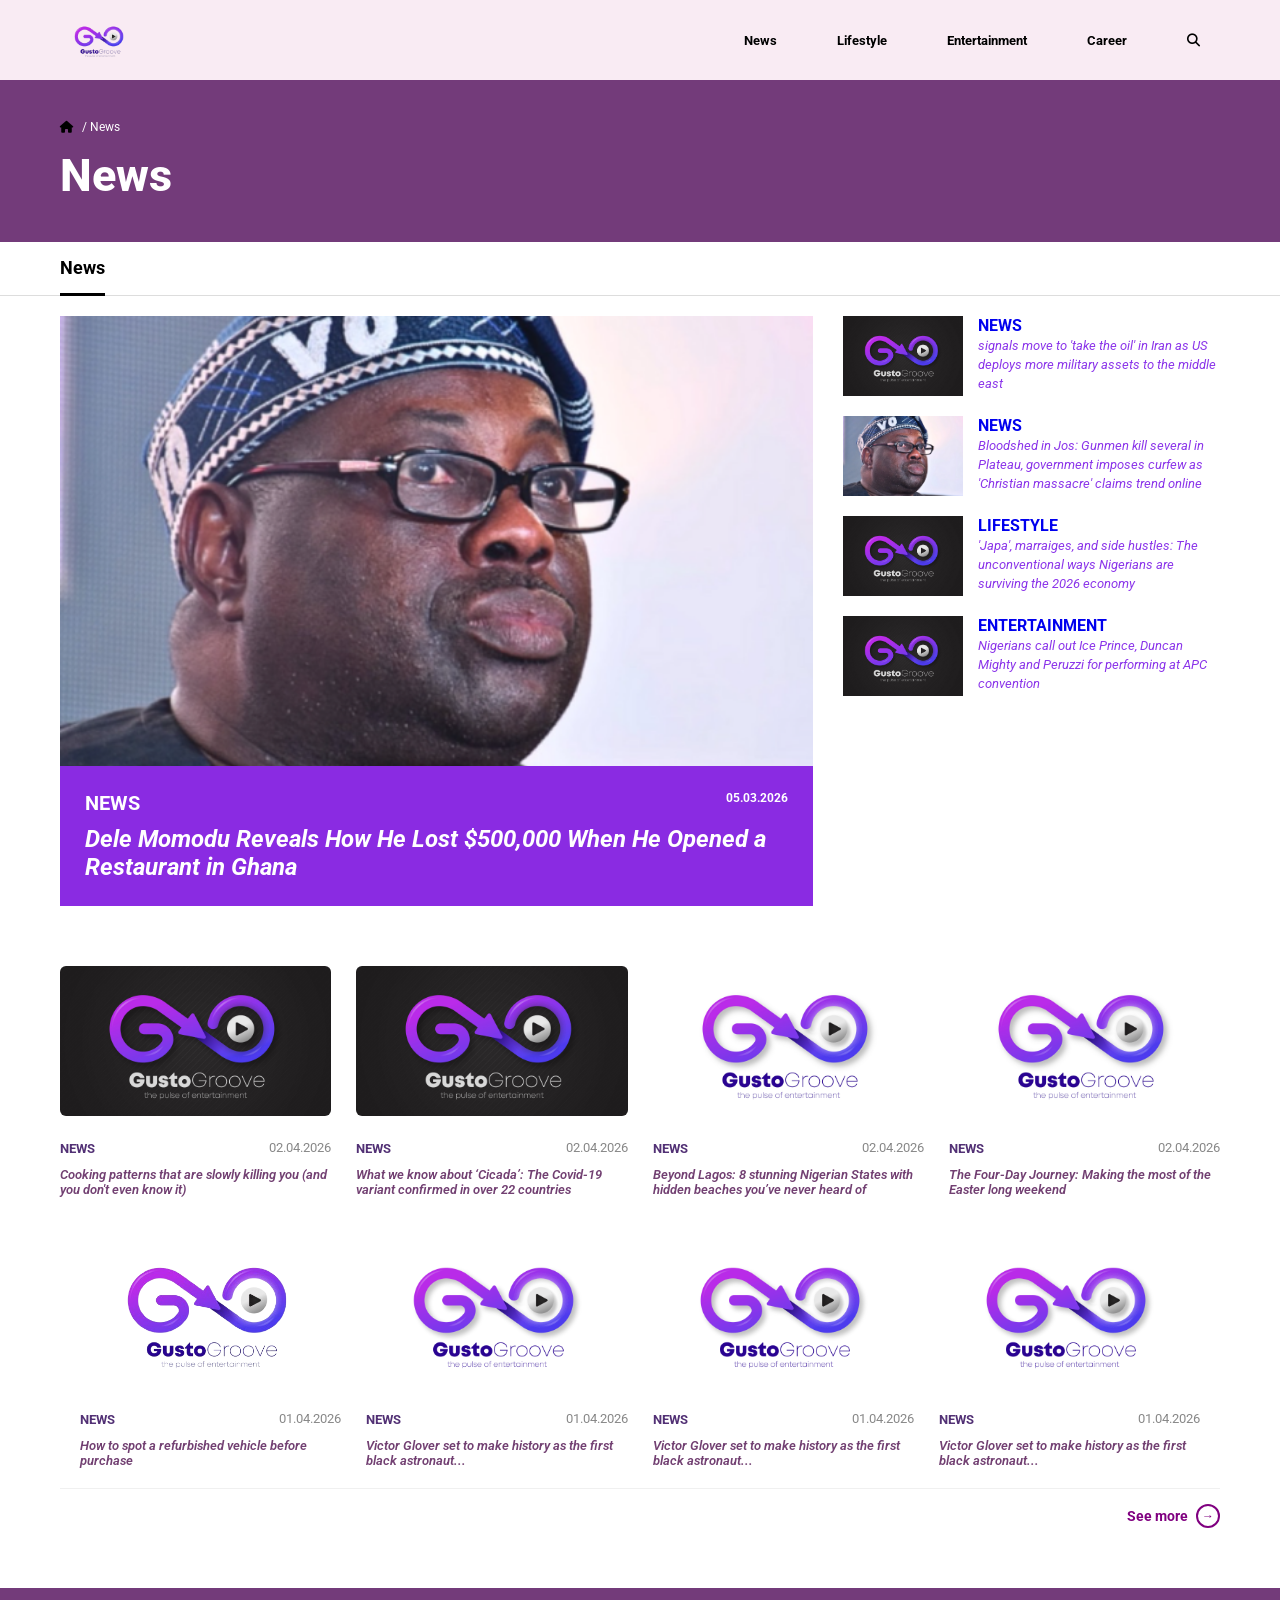
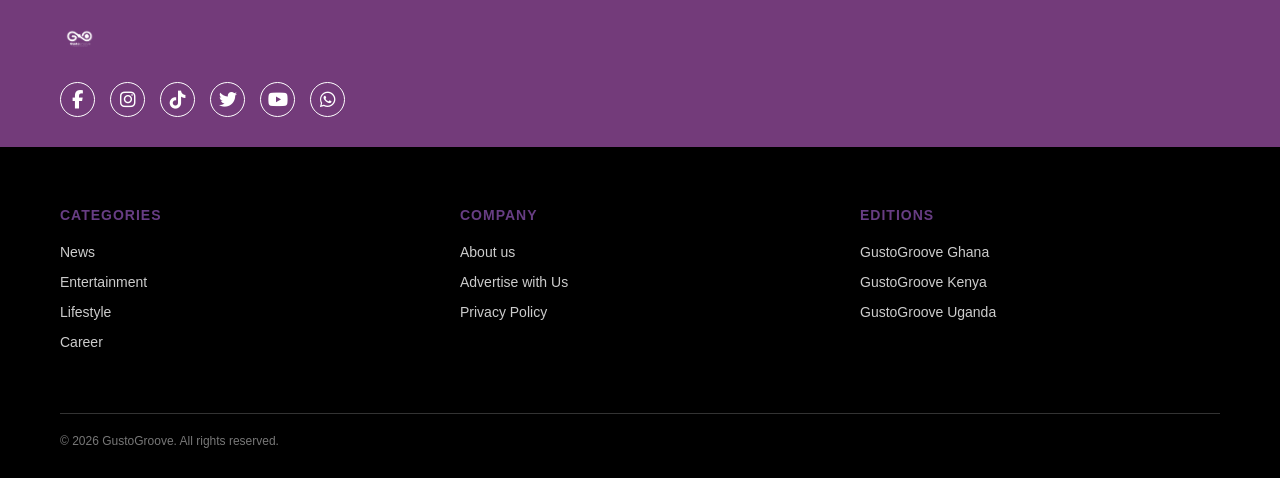
<file: news.html>
<!DOCTYPE html>
<html lang="en">
<head>
    <link rel="stylesheet" href="news.css">
    <link rel="stylesheet" href="https://cdnjs.cloudflare.com/ajax/libs/font-awesome/6.5.0/css/all.min.css">
    <link rel="preconnect" href="https://fonts.googleapis.com">
    <link rel="preconnect" href="https://fonts.gstatic.com" crossorigin>
    <link href="https://fonts.googleapis.com/css2?family=Roboto:ital,wght@0,100..900;1,100..900&display=swap" rel="stylesheet">
    <meta charset="UTF-8">
    <meta name="viewport" content="width=device-width, initial-scale=1.0">
    <title>Gustogroove News</title>
</head>
<body>
   <header>
    <div class="container">
        <div class="logo">
            <a href="index.html" target="_parent"><img src="img/GustoGroove_white-1-removebg-preview.png" alt="logo"></a>
        </div>
        <nav>
            <ul class="nav-links">
                <li class="dropdown"><a href="news.html" target="_parent">News</a>
                    <div class="drop-content">
                        <a href="#">Local</a><a href="#">Business</a><a href="#">World</a><a href="#">Politics</a>
                    </div>

                </li>
                <li class="dropdown"><a href="lifestyl.html" target="_parent">Lifestyle</i></a>
                    <div class="drop-content">
                        <a href="#">Beauty</a><a href="#">Food & Travel</a><a href="#">Careers</a>
                    </div>
                </li>
                <li class="dropdown"><a href="entertainment.html" target="_parent">Entertainment </a>
                    <div class="drop-content">
                        <a href="#">Music</a><a href="#">Celebrities</a><a href="#">Movies</a>
                    </div>
                </li>
                <li><a href="#">Career</a></li>
                <li><a href="#"><i class="fa-solid fa-magnifying-glass"></i></a></li>
            </ul>

            <!--harmburger-->
            <div class="menu-toggle">
                <i class="fas fa-bars"></i>
            </div>
        </nav>
    </div>
</header>
<section class="news-banner">
    <div class="inner-container">
        <div class="breadcrumbs">
            <a href="index.html"><i class="fa-solid fa-house"></i></a> <span>/ News</span>
        </div>
        <h1 class="category-title">News</h1>
    </div>
</section>

<section class="sub-nav">
    <div class="inner-container">
        <div class="active-tab">News</div>
    </div>
</section>
<section class="news-layout">
    <div class="main-news">
        <img src="img/818dfadb-6f6d-410e-b94d-83eb4ab384b5.png" alt="Lead News">
        <div class="news-overlay">
            <div class="news-meta"><a href="#"><span>NEWS</span></a><span>05.03.2026</span></div>
            <h2 class="news-below"><a href="#">Dele Momodu Reveals How He Lost $500,000 When He Opened a Restaurant in Ghana</a></h2>
        </div>
    </div>
    <div class="side-news">
        <div class="news-card">
            <img src="img/GustoGroove-1.jpg">
            <div class="news-desc">
            <div class="news"><a href="#">NEWS</a></div>
            <div class="desc"><a href="#">signals move to 'take the oil' in Iran as US deploys more military assets to the middle east</span></a></div>
        </div>
        </div>
        <div class="news-card">
            <img src="img/818dfadb-6f6d-410e-b94d-83eb4ab384b5.png">
            <div class="news-desc">
            <div class="news"><a href="#" style="font-style: normal; padding-bottom: 25px;">NEWS</a></div>
            <div class="desc"><a href="#">Bloodshed in Jos: Gunmen kill several in Plateau, government imposes curfew as 'Christian massacre' claims trend online</h4></a></div>
        </div>
        </div>
        <div class="news-card">
            <img src="img/GustoGroove-1.jpg">
            <div class="news-desc">
            <div class="news"><a href="#" style="font-style: normal; padding-bottom: 25px;">LIFESTYLE</a></div>
            <div class="desc"><a href="#">'Japa', marraiges, and side hustles: The unconventional ways Nigerians are surviving the 2026 economy</a></div>
        </div>
        </div>
        <div class="news-card">
            <img src="img/GustoGroove-1.jpg">
            <div class="news-desc">
            <div class="news"><a href="#" style="font-style: normal; padding-bottom: 25px;">ENTERTAINMENT</a></div>
            <div class="desc"><a href="#">Nigerians call out Ice Prince, Duncan Mighty and Peruzzi for performing at APC convention</a></div>
        </div>
        </div>
    </div>
</section>
<section class="lifestyle-grid">
  <article class="lifestyle-card">
    <div class="lifestyle-img">
      <img src="img/GustoGroove-1.jpg" alt="Cooking patterns">
    </div>
    <div class="lifestyle-content">
      <div class="meta-data">
        <a href="#"><span class="category">NEWS</span></a>
        <span class="date">02.04.2026</span>
      </div>
      <h3 class="lifestyle-headline">Cooking patterns that are slowly killing you (and you don't even know it)</h3>
    </div>
  </article>

  <article class="lifestyle-card">
    <div class="lifestyle-img">
      <img src="img/GustoGroove-1.jpg" alt="Cicada variant">
    </div>
    <div class="lifestyle-content">
      <div class="meta-data">
        <a href="#"><span class="category">NEWS</span></a>
        <span class="date">02.04.2026</span>
      </div>
      <h3 class="lifestyle-headline">What we know about ‘Cicada’: The Covid-19 variant confirmed in over 22 countries</h3>
    </div>
  </article>

  <article class="lifestyle-card">
    <div class="lifestyle-img">
      <img src="img/GustoGroove white-1.jpg" alt="Nigerian beaches">
    </div>
    <div class="lifestyle-content">
      <div class="meta-data">
        <a href="#"><span class="category">NEWS</span></a>
        <span class="date">02.04.2026</span>
      </div>
      <h3 class="lifestyle-headline">Beyond Lagos: 8 stunning Nigerian States with hidden beaches you’ve never heard of</h3>
    </div>
  </article>

  <article class="lifestyle-card">
    <div class="lifestyle-img">
      <img src="img/GustoGroove white-1.jpg" alt="Easter journey">
    </div>
    <div class="lifestyle-content">
      <div class="meta-data">
        <a href="#"><span class="category">NEWS</span></a>
        <span class="date">02.04.2026</span>
      </div>
      <h3 class="lifestyle-headline">The Four-Day Journey: Making the most of the Easter long weekend</h3>
    </div>
  </article>
</section>
<section class="lifestyle-section-wrapper">
  <div class="lifestyle-grid">
    
    <article class="lifestyle-card">
      <div class="lifestyle-img">
        <img src="img/GustoGroove_white-1-removebg-preview.png" alt="Refurbished vehicle">
      </div>
      <div class="lifestyle-content">
        <div class="meta-data">
          <a href="#"><span class="category">NEWS</span></a>
          <span class="date">01.04.2026</span>
        </div>
        <h3 class="lifestyle-headline">How to spot a refurbished vehicle before purchase</h3>
      </div>
    </article>

    <article class="lifestyle-card">
      <div class="lifestyle-img">
        <img src="img/GustoGroove.png" alt="Victor Glover">
      </div>
      <div class="lifestyle-content">
        <div class="meta-data">
          <a href="#"><span class="category">NEWS</span></a>
          <span class="date">01.04.2026</span>
        </div>
        <h3 class="lifestyle-headline">Victor Glover set to make history as the first black astronaut...</h3>
      </div>
    </article>

    <article class="lifestyle-card">
      <div class="lifestyle-img">
        <img src="img/GustoGroove.png" alt="Victor Glover">
      </div>
      <div class="lifestyle-content">
        <div class="meta-data">
          <a href="#"><span class="category">NEWS</span></a>
          <span class="date">01.04.2026</span>
        </div>
        <h3 class="lifestyle-headline">Victor Glover set to make history as the first black astronaut...</h3>
      </div>
    </article>

    <article class="lifestyle-card">
      <div class="lifestyle-img">
        <img src="img/GustoGroove.png" alt="Victor Glover">
      </div>
      <div class="lifestyle-content">
        <div class="meta-data">
          <a href="#"><span class="category">NEWS</span></a>
          <span class="date">01.04.2026</span>
        </div>
        <h3 class="lifestyle-headline">Victor Glover set to make history as the first black astronaut...</h3>
      </div>
    </article>
    </div>

  <div class="view-all-container">
    <a href="#" class="view-all-link">
      See more <span class="arrow-icon">→</span>
    </a>
  </div>
</section>


<footer class="pulse-footer">
  <div class="footer-top">
    <div class="footer-container">
      <div class="footer-logo">
        <img src="img/GustoGroove.png" alt="Logo">
      </div>
      <div class="social-icons">
        <a href="#"><i class="fab fa-facebook-f"></i></a>
        <a href="#"><i class="fab fa-instagram"></i></a>
        <a href="#"><i class="fab fa-tiktok"></i></a>
        <a href="#"><i class="fab fa-twitter"></i></a>
        <a href="#"><i class="fab fa-youtube"></i></a>
        <a href="#"><i class="fab fa-whatsapp"></i></a>
      </div>
    </div>
  </div>
  <div class="overlay"></div>

  <div class="footer-bottom">
    <div class="footer-container">
      <div class="footer-columns">
        <div class="footer-col">
          <h4>CATEGORIES</h4>
          <ul>
            <li><a href="#">News</a></li>
            <li><a href="#">Entertainment</a></li>
            <li><a href="#">Lifestyle</a></li>
            <li><a href="#">Career</a></li>
          </ul>
        </div>

        <div class="footer-col">
          <h4>COMPANY</h4>
          <ul>
            <li><a href="#">About us</a></li>
            <li><a href="#">Advertise with Us</a></li>
            <li><a href="#">Privacy Policy</a></li>
          </ul>
        </div>

        <div class="footer-col">
          <h4>EDITIONS</h4>
          <ul>
            <li><a href="#">GustoGroove Ghana</a></li>
            <li><a href="#">GustoGroove Kenya</a></li>
            <li><a href="#">GustoGroove Uganda</a></li>
          </ul>
        </div>
      </div>
      
      <div class="footer-copyright">
        <p>&copy; 2026 GustoGroove. All rights reserved.</p>
      </div>
    </div>
  </div>
</footer>
<script src="script.js"></script>
</body>
</html>
</file>
<file: style.css>
body { 
        font-family: "Roboto", sans-serif;
        font-optical-sizing: auto;
        font-weight: weight;
        font-style: normal;
        font-variation-settings:"wdth" 100;
        overflow-x: hidden; 
        background: #fff; 
        color: #1a1a1a; 
    }

       *{ 
          box-sizing: border-box; 
          margin: 0; 
          padding: 0; 
    }

        

        header {
            width: 100%; 
            position: sticky;
            top: 0; 
            left: 0;
            background: white; 
            z-index: 2000; 
            background-color: rgb(249, 235, 243);
    }
        .container { 
            display: flex; 
            align-items: center; 
            max-width: 1200px; 
            margin: 0 auto; 
            padding: 0px 20px; 
            gap: 50px; 
    }
        .logo img {
            width: 80px; 
            height: auto; 
            display: block;
    }

        nav {
            margin-left: auto; 
    }
        nav ul {
            position: relative;
            list-style: none; 
            display: flex; 
            gap: 20px; 
            align-items: center; 
            z-index: 3000;
    }
        nav ul li a { 
            text-decoration: none; 
            color: black; 
            padding: 10px 20px;
            display: block;
            font-weight: bold; 
            font-size: 13px; 
    }

        .dropdown {
            position: relative; 
    }

        .drop-content {
            display: none;
            position: absolute;
            background: #f9f9f9;
            min-width: 200px;
            box-shadow: 0 8px 16px rgba(0,0,0,0.1); 
            z-index: 2001; 
    }

        .drop-content a {
            display: block; 
            padding: 12px 16px; 
            font-weight: normal; 
            border-bottom: 1px solid #eee; 
    }

        .drop-content a:hover {
            background: blueviolet; 
            color: white; 
    }

        .dropdown:hover .drop-content {
            display: block; 
    }
        .menu-toggle {
            display: none;
            cursor: pointer;
            font-size: 24px;
            position: relative;
            z-index: 3000;
        }
        .news-layout, .pulse-main-wrapper {
            max-width: 1200px;
            margin: 0 auto;
            padding: 20px;
    }

        .news-layout {
            display: grid;
            grid-template-columns: 2fr 1fr;
            gap: 30px;
    }
        .main-news {
            display: flex; 
            flex-direction: column;
    }

        .main-news img {
            width: 100%;
            height: 450px;
            object-fit: cover; 
            display: block; 
    }

        .news-overlay {
            box-sizing: border-box; 
            width: 100%;
            background: blueviolet; 
            color: white; 
            padding: 25px; 
    }

        .news-meta {
            display: flex; 
            justify-content: space-between; 
            font-size: 12px; 
            font-weight: bold; 
            margin-bottom: 10px; 
    }
    .news-meta a {
        text-decoration: none;
        font-size: 20px;
        color: white;
    }
    .news-meta a:hover{
        text-decoration: underline;
        
    }
    .news-below a {
        text-decoration: none;
        color: white;
        font-style: italic;
    }
    .news-below a:hover {
        color: rgb(194, 163, 174);
    }
    .news a {
        text-decoration: none;
        font-weight: bold;
        font-style: normal; 
        padding-bottom: 25px;
    }
    .news a:hover {
        text-decoration: underline;
    }
    .desc a {
        text-decoration: none;
        font-size: small;
        font-weight: 400;
        color: rgb(139, 53, 234);
        font-style: italic;

    }
    .desc a:hover {
        color: rgb(156, 108, 156);
    }
    .side-news { 
            display: flex; 
            flex-direction: column; 
            gap: 20px; 
    }
        .news-card { 
            display: flex; 
            gap: 15px; 
            align-items: flex-start; 
    }

        .news-card img {
            width: 120px; 
            height: 80px; 
            object-fit: cover; 
            flex-shrink: 0; 
    }
       .pulse-main-wrapper {
             display: grid;
             grid-template-columns: 1fr 320px; 
             gap: 30px;
             max-width: 1200px;
             margin: 40px auto;
             padding: 0 20px;
             align-items: start;
}

/* LEFT SIDE: Everything Entertainment */
.entertainment-column {
    display: flex;
    flex-direction: column;
}
.entertainment-grid-top img {
    width: 100%;
    aspect-ratio: 16 / 9;
    object-fit: cover;
}

/* TOP BIG CARDS (2 in a row) */
.entertainment-grid-top {
    display: grid;
    grid-template-columns: 1fr 1fr;
    gap: 25px;
    margin-bottom: 25px;
}

/* THE LOWER 2-COLUMN LIST (As seen in your screenshot) */
.entertainment-lower-grid {
    display: grid;
    grid-template-columns: 1fr 1fr; /* Two columns of links */
    gap: 20px;
    padding-top: 25px;
}
.des a {
    text-decoration: none;
    font-size: medium;
    color: rgb(82, 49, 117);
    font-style: italic;
}
.des a:hover {
    color: rgb(87, 72, 77);
    font-style: normal;
    
}
.enter a {
    text-decoration: none;
    font-size: small;
    color: rgb(82, 49, 117);
    font-style: italic;
}
.enter a:hover {
    color: rgb(87, 72, 77);
    font-style: normal;
}

.list-card {
    display: flex;
    gap: 12px;
    align-items: flex-start;
}

.list-card img {
    width: 110px; 
    height: 90px;
    aspect-ratio: 4 / 3;
    object-fit: cover;
    flex-shrink: 0;

}

/* HEADING BOLDNESS */
.list-info h4 {
    font-size: 14px;
    font-weight: 700;
    line-height: 1.4;
    color: #1a1a1a;
}

/* RIGHT SIDE: TRENDING SIDEBAR */
.trending-sidebar {
    border-left: 1px solid #eee;
    padding-left: 20px;
}

.trending-sidebar li {
    display: flex;
    gap: 10px;
    padding: 12px 0;
    align-items: flex-start;
}

/* THE BULLSEYE ICON */
.bullseye {
    min-width: 14px;
    height: 14px;
    border: 2px solid purple;
    border-radius: 50%;
    display: flex;
    align-items: center;
    justify-content: center;
    margin-top: 4px;
}

.bullseye::after {
    content: '';
    width: 4px;
    height: 4px;
    background: purple;
    border-radius: 50%;
}

.article-meta {
    display: flex;
    justify-content: space-between;
    text-decoration: none;
}
.article-meta a {
    font-weight: bold;
    text-decoration: none;
}
.article-meta a:hover {
    text-decoration: underline;
}
.category-header {
    padding-bottom: 20px;
    width: 100%;
    margin-bottom: 25px; /* Space between the lines and the big images */
    padding-bottom: 5px; /* Space between the text and the lines */
    border-bottom: 3px double #ddd;
}
.category-news {
    padding-bottom: 20px;
    width: 100%;
    margin-bottom: 25px;
    border-bottom: 3px double #ddd;
}
.overlay {
    position: fixed;
    top:0;
    left: 0;
    width: 100%;
    height: 100%;
    background: rgba(0,0,0,0.5); 
    opacity: 0;
    visibility: hidden;
    transition: 0.3s ease;
    z-index: 1000;
    display: block;
}
.overlay.active {
        opacity: 1;
        visibility: visible;
    }
/* Container Layout */
.news-container {
  display: flex;
  gap: 20px;
  padding: 20px;
  font-family: Arial, sans-serif;
  max-width: 1200px;
  margin: 0 auto;
}

/* Individual Card */
.news-card {
  flex: 1; /* Makes both cards equal width */
  display: flex;
  flex-direction: column;
}

.image-wrapper {
    height: 100%px;
    width: 100%;
    overflow: hidden;
}
.image-wrapper img {
  width: 100%;
  height: 100%;
  object-fit: cover; /* Prevents stretching */
  display: block;
}

/* Meta Data (News & Date) */
.meta-data {
  display: flex;
  justify-content: space-between;
  align-items: center;
  padding: 10px 0;
}
.meta-data a {
    text-decoration: none;
}
.meta-data a:hover {
    text-decoration: underline;
}
.category {
  color: rgb(82, 49, 117); /* Deep red color from the screenshot */
  font-weight: bold;
  font-size: 0.8rem;
}

.date {
  color: #888;
  font-size: 0.8rem;
}

/* Headline */
.headline {
  font-size: 1.2rem;
  line-height: 1.4;
  margin: 0;
  color: rgb(87, 72, 77);
  cursor: pointer;
  font-style: italic;
  
}

.headline:hover {
  color: rgb(87, 72, 77);
  font-style: normal;
}

.section-header {
    max-width: 1200px; /* Matches your news layout width */
    width: 100%;
    box-sizing: border-box;
    margin: 40px auto 20px auto; /* Centers it and adds space below */
    padding: 0 20px; /* Matches the padding of your main layout */
}

.section-title {
    font-family: sans-serif; /* Or your preferred font */
    font-size: 24px;
    font-weight: bold;
    text-transform: capitalize;
    color: #000;
    margin: 0;
    padding-bottom: 10px;
    border-bottom: 3px double #e0e0e0; /* This creates the double line effect */
    display: block;
    width: 100%;
}

.thumbnail-grid {
    display: grid;
    grid-template-columns: 1fr 1fr; /* Two equal columns */
    gap: 30px 40px; /* Space between rows and columns */
    max-width: 1200px;
    margin: 40px auto;
    padding: 0 20px;
}

.thumb-card {
    display: flex; /* Aligns image and text side-by-side */
    align-items: flex-start;
    gap: 15px;
}

/* Square Thumbnail Styling */
.thumb-img {
    flex-shrink: 0; /* Prevents the image from getting squashed */
    width: 100px;
    height: 100px;
}

.thumb-img img {
    width: 100%;
    height: 100%;
    object-fit: cover;
    border-radius: 8px; /* Rounded corners as seen in screenshot */
}

/* Content Styling */
.thumb-content {
    flex-grow: 1;
}

.thumb-meta {
    display: flex;
    justify-content: space-between;
    font-size: 11px;
    font-weight: bold;
    margin-bottom: 8px;
}

.thumb-meta .category {
    color: rgb(131, 45, 148);
}

.thumb-meta .date {
    color: #888;
}

.thumb-headline {
    font-size: small;
    font-style: italic;
    font-weight: 600;
    margin: 0;
    color: rgb(114, 64, 114);
}
.thumb-headline:hover {
    cursor: pointer;
    font-style: normal;
    color: rgb(159, 60, 172);
}


.lifestyle-grid {
    display: grid;
    grid-template-columns: repeat(4, 1fr); /* 4 columns on desktop */
    gap: 20px;
    max-width: 1200px;
    margin: 40px auto;
    padding: 0 20px;
}

.lifestyle-card {
    display: flex;
    flex-direction: column;
}

.lifestyle-img {
    width: 100%;
    height: 150px; /* Shorter height than the main news cards */
    margin-bottom: 12px;
}

.lifestyle-img img {
    width: 100%;
    height: 100%;
    object-fit: cover;
    border-radius: 6px; /* Soft rounded corners from the screenshot */
}

.lifestyle-meta {
    display: flex;
    justify-content: space-between;
    font-size: 11px;
    font-weight: bold;
    margin-bottom: 8px;
    text-transform: uppercase;
}

.lifestyle-meta .category {
    color: rgb(131, 45, 148) /* A brownish-red for Lifestyle */
}

.lifestyle-meta .date {
    color: #999;
}

.lifestyle-headline {
    font-size: small;
    font-style: italic;
    font-weight: 600;
    margin: 0;
    color: rgb(114, 64, 114);
}
.lifestyle-headline:hover {
    cursor: pointer;
    font-style: normal;
    color: rgb(159, 60, 172);
}

/* Wrapper to keep everything organized */
.lifestyle-section-wrapper {
    max-width: 1200px;
    margin: 0 auto 60px auto;
    padding: 0 20px;
}

/* The "View All" container pushes content to the right */
.view-all-container {
    display: flex;
    justify-content: flex-end; /* Aligns to the right */
    margin-top: 20px;
    border-top: 1px solid #f0f0f0; /* Optional: adds a subtle separator line */
    padding-top: 15px;
}

.view-all-link {
    text-decoration: none;
    color: purple; /* Matching your lifestyle red/brown */
    font-weight: bold;
    font-size: 14px;
    display: flex;
    align-items: center;
    gap: 8px;
    transition: color 0.3s ease;
}

.view-all-link:hover {
    color: purple;
}

/* The Circle Arrow Style */
.arrow-icon {
    display: inline-flex;
    justify-content: center;
    align-items: center;
    width: 24px;
    height: 24px;
    border: 2px solid currentColor;
    border-radius: 50%; /* Makes it a circle */
    font-size: 12px;
}

/* Ensure the grid doesn't have its own margin anymore 
   since the wrapper handles it now */
.lifestyle-grid {
    display: grid;
    grid-template-columns: repeat(4, 1fr);
    gap: 25px;
    margin-bottom: 0; 
}

.pulse-footer {
    width: 100%;
    font-family: 'Arial', sans-serif;
}

.footer-container {
    max-width: 1200px;
    margin: 0 auto;
    padding: 0 20px;
}

/* Red Top Bar */
.footer-top {
    background-color: rgb(115, 59, 122); /* Adjusted red color */
    padding: 30px 0;
}

.footer-top .footer-container {
    display: flex;
    flex-direction: column;
    gap: 20px;
}

.footer-logo img {
    height: 40px; /* Adjust based on your logo shape */
    filter: brightness(0) invert(1); /* Makes a dark logo white if needed */
}

.social-icons {
    display: flex;
    gap: 15px;
}

.social-icons a {
    color: white;
    font-size: 18px;
    border: 1px solid white;
    border-radius: 50%;
    width: 35px;
    height: 35px;
    display: flex;
    align-items: center;
    justify-content: center;
    text-decoration: none;
}

/* Black Bottom Section */
.footer-bottom {
    background-color: #000;
    color: white;
    padding: 60px 0 30px 0;
}

.footer-columns {
    display: grid;
    grid-template-columns: repeat(auto-fit, minmax(200px, 1fr));
    gap: 40px;
    margin-bottom: 50px;
}

.footer-col h4 {
    color: #673d83; /* Sky blue category titles */
    font-size: 14px;
    margin-bottom: 20px;
    letter-spacing: 1px;
}

.footer-col ul {
    list-style: none;
    padding: 0;
}

.footer-col ul li {
    margin-bottom: 12px;
}

.footer-col ul li a {
    color: #ccc;
    text-decoration: none;
    font-size: 14px;
    transition: color 0.3s;
}

.footer-col ul li a:hover {
    color: white;
}

.footer-copyright {
    border-top: 1px solid #333;
    padding-top: 20px;
    font-size: 12px;
    color: #777;
}
/* Responsive Adjustments */
@media (max-width: 1024px) {
    .lifestyle-grid {
        grid-template-columns: repeat(2, 1fr); /* 2 columns on tablets */
    }
}

@media (max-width: 600px) {
    .lifestyle-grid {
        grid-template-columns: 1fr; /* 1 column on small phones */
    }
}
    /* MOBILE RESPONSIVENES */
    @media (max-width: 768px) {
            .menu-toggle {
                display: block;
                z-index: 4000;
            }
            .nav-links {
                position: fixed;
                top: 0;
                right: -100%;
                flex-direction: column;
                height: 100vh;
                width: 250px;
                background: rgb(249, 235, 243);
                padding-top: 80px;
                transition: 0.3s ease;
                display: flex;
                z-index: 2000;
            }
            nav ul {
               display: flex;
               flex-direction: column;
               gap: 20px;
               color: white;
            }
            .nav-links.active {
                right: 0;
            }
            .drop-content {
                position: static;
            }
            .dropdown:hover .drop-content {
                display: block;
            }
            .dropdown.active .drop-content {
                display: block;
            }
            .overlay {
                display: block;
            }
            .nav-links li a {
                border-bottom: 1px solid #eee;
        }
        .news-layout {
            grid-template-columns: 1fr;
        }
        .side-news {
            display: grid;
            grid-template-columns: 1fr 1fr;
            gap: 15px;
        }
        .news-card {
            flex-direction: column;
            background: #fff;
            display: block;
        }
        .news-card img {
            width: 100%;
            height: 100px;
            object-fit: cover;
        }
        .news-card h4 {
            font-size: 13px;
        }
        .pulse-main-wrapper {
            grid-template-columns: 1fr;
        }
        .entertainment-grid-top {
            grid-template-columns: 1fr;
        }
        .entertainment-lower-grid {
            grid-template-columns: 1fr;
        }
        .trending-sidebar {
            margin-top: 30px;
            border-left: none;
            padding-left: 0;
        }

       .trending-sidebar ul {
            display: grid;
            grid-template-columns: 1fr 1fr;
            gap: 10px;
    }

    .trending-sidebar li {
        display: flex;
        gap: 8px;
        align-items: flex-start;
        background: #fff;
        padding: 10px;
        border-radius: 6px;
    }
    .news-container {
    flex-direction: column; /* Stacks cards vertically on small screens */
  }
 .image-wrapper img {
  width: 100%;
  height: 100%;
  object-fit: cover; /* Prevents stretching */
  display: block;
}
  .section-title {
        font-size: 20px; /* Slightly smaller text for mobile */
        padding-bottom: 8px;
    }
    
    .section-header {
        padding: 0 15px; /* Slightly tighter padding on small screens */
    }
     .thumbnail-grid {
        grid-template-columns: 1fr; /* Stacks to 1 column on mobile */
        gap: 20px;
    }
    .lifestyle-grid {
        grid-template-columns: 1fr; /* 1 column on small phones */
    }
    /* NEWS SECTION: Keep full width stacked cards */
    .news-container {
        flex-direction: column;
        gap: 30px;
    }

    /* LIFESTYLE SECTION: Switch from 4-columns to List View */
    .lifestyle-grid {
        grid-template-columns: 1fr; /* Stack into 1 column */
        gap: 15px;
    }

    .lifestyle-card {
        flex-direction: row; /* Aligns image and text side-by-side */
        align-items: flex-start;
        gap: 15px;
        border-bottom: 1px solid #eee; /* Adds the separator line from screenshot */
        padding-bottom: 15px;
    }

    .lifestyle-img {
        width: 100px; /* Small square thumbnail size */
        height: 100px;
        flex-shrink: 0; /* Prevents image from squashing */
        margin-bottom: 0;
    }

    .lifestyle-headline {
        font-size: 1rem;
        line-height: 1.3;
    }

    /* Adjust the "View All" button for mobile */
    .view-all-container {
        justify-content: center; /* Centers it on phones for better thumb reach */
        border-top: none;
    }
     .footer-columns {
        grid-template-columns: 1fr 1fr;
    }
    nav ul {
        gap: 10px; 
    }

    /* 2. Reduce padding on mobile specifically */
    nav ul li a {
        padding: 8px 10px; 
        font-size: 12px; /* Smaller text for smaller screens */
    }

    /* 3. Make the logo even smaller on mobile */
    .logo img {
        width: 60px;
    }

    /* 4. Reduce the container gap */
    .container {
        gap: 10px;
        padding: 0 10px;
    }
    .nav-links {
        display: flex; /* Or whatever your layout needs */
        position: fixed;
        z-index: 2500 !important; /* Higher than the overlay */
        pointer-events: auto !important; /* Forces it to accept touches */
    }

    /* 2. Ensure the overlay is BEHIND the menu but ABOVE the content */
    .overlay {
        z-index: 1500 !important; 
    }

    /* 3. Make sure the links themselves are clickable */
    .nav-links a {
        display: block;
        width: 100%;
        position: relative;
        z-index: 2501 !important;
        cursor: pointer;
    }
}
</file>
<file: news.css>
body { 
        font-family: "Roboto", sans-serif;
        font-optical-sizing: auto;
        font-weight: weight;
        font-style: normal;
        font-variation-settings:"wdth" 100;
        overflow-x: hidden; 
        background: #fff; 
        color: #1a1a1a; 
    }

       *{ 
          box-sizing: border-box; 
          margin: 0; 
          padding: 0; 
    }

        

        header {
            width: 100%; 
            position: sticky;
            top: 0; 
            left: 0;
            background: white; 
            z-index: 2000; 
            background-color: rgb(249, 235, 243);
    }
        .container { 
            display: flex; 
            align-items: center; 
            max-width: 1200px; 
            margin: 0 auto; 
            padding: 0px 20px; 
            gap: 50px; 
    }
        .logo img {
            width: 80px; 
            height: auto; 
            display: block;
    }

        nav {
            margin-left: auto; 
    }
        nav ul {
            position: relative;
            list-style: none; 
            display: flex; 
            gap: 20px; 
            align-items: center; 
            z-index: 3000;
    }
        nav ul li a { 
            text-decoration: none; 
            color: black; 
            padding: 10px 20px;
            display: block;
            font-weight: bold; 
            font-size: 13px; 
    }

        .dropdown {
            position: relative; 
    }

        .drop-content {
            display: none;
            position: absolute;
            background: #f9f9f9;
            min-width: 200px;
            box-shadow: 0 8px 16px rgba(0,0,0,0.1); 
            z-index: 2001; 
    }

        .drop-content a {
            display: block; 
            padding: 12px 16px; 
            font-weight: normal; 
            border-bottom: 1px solid #eee; 
    }

        .drop-content a:hover {
            background: blueviolet; 
            color: white; 
    }

        .dropdown:hover .drop-content {
            display: block; 
    }
        .menu-toggle {
            display: none;
            cursor: pointer;
            font-size: 24px;
            position: relative;
            z-index: 3000;
        }

/* Black Banner Styling */
.news-banner {
    background-color: rgb(115, 59, 122);
    color: #ffffff;
    padding: 40px 0; /* Vertical space */
}

.inner-container {
    max-width: 1200px;
    margin: 0 auto;
    padding: 0 20px;
}

.breadcrumbs {
    font-size: 12px;
    color: #999;
    margin-bottom: 15px;
}

.breadcrumbs a {
    color: #000000;
    text-decoration: none;
}

.breadcrumbs span {
    color: #fff;
    margin-left: 5px;
}

.category-title {
    font-size: 45px;
    font-weight: 800; /* Extra bold like Pulse */
    margin: 0;
}

/* White Sub-Nav Styling */
.sub-nav {
    background: #fff;
    border-bottom: 1px solid #ddd;
}

.active-tab {
    font-size: 18px;
    font-weight: bold;
    padding: 15px 0;
    display: inline-block;
    color: #000;
    border-bottom: 3px solid black; /* The Pulse Red underline */
    margin-bottom: -1px; /* Overlaps the gray border perfectly */
}

.pulse-footer {
    width: 100%;
    font-family: 'Arial', sans-serif;
}

.footer-container {
    max-width: 1200px;
    margin: 0 auto;
    padding: 0 20px;
}

/* Red Top Bar */
.footer-top {
    background-color: rgb(115, 59, 122); /* Adjusted red color */
    padding: 30px 0;
}

.footer-top .footer-container {
    display: flex;
    flex-direction: column;
    gap: 20px;
}

.footer-logo img {
    height: 40px; /* Adjust based on your logo shape */
    filter: brightness(0) invert(1); /* Makes a dark logo white if needed */
}

.social-icons {
    display: flex;
    gap: 15px;
}

.social-icons a {
    color: white;
    font-size: 18px;
    border: 1px solid white;
    border-radius: 50%;
    width: 35px;
    height: 35px;
    display: flex;
    align-items: center;
    justify-content: center;
    text-decoration: none;
}

/* Black Bottom Section */
.footer-bottom {
    background-color: #000;
    color: white;
    padding: 60px 0 30px 0;
}

.footer-columns {
    display: grid;
    grid-template-columns: repeat(auto-fit, minmax(200px, 1fr));
    gap: 40px;
    margin-bottom: 50px;
}

.footer-col h4 {
    color: #673d83; /* Sky blue category titles */
    font-size: 14px;
    margin-bottom: 20px;
    letter-spacing: 1px;
}

.footer-col ul {
    list-style: none;
    padding: 0;
}

.footer-col ul li {
    margin-bottom: 12px;
}

.footer-col ul li a {
    color: #ccc;
    text-decoration: none;
    font-size: 14px;
    transition: color 0.3s;
}

.footer-col ul li a:hover {
    color: white;
}

.footer-copyright {
    border-top: 1px solid #333;
    padding-top: 20px;
    font-size: 12px;
    color: #777;
}
.overlay {
    position: fixed;
    top:0;
    left: 0;
    width: 100%;
    height: 100%;
    background: rgba(0,0,0,0.5); 
    opacity: 0;
    visibility: hidden;
    transition: 0.3s ease;
    z-index: 1000;
    display: block;
}
.overlay.active {
        opacity: 1;
        visibility: visible;
    }

    .news-layout, .pulse-main-wrapper {
            max-width: 1200px;
            margin: 0 auto;
            padding: 20px;
    }

        .news-layout {
            display: grid;
            grid-template-columns: 2fr 1fr;
            gap: 30px;
    }
        .main-news {
            display: flex; 
            flex-direction: column;
    }

        .main-news img {
            width: 100%;
            height: 450px;
            object-fit: cover; 
            display: block; 
    }

        .news-overlay {
            box-sizing: border-box; 
            width: 100%;
            background: blueviolet; 
            color: white; 
            padding: 25px; 
    }

        .news-meta {
            display: flex; 
            justify-content: space-between; 
            font-size: 12px; 
            font-weight: bold; 
            margin-bottom: 10px; 
    }
    .news-meta a {
        text-decoration: none;
        font-size: 20px;
        color: white;
    }
    .news-meta a:hover{
        text-decoration: underline;
        
    }
    .news-below a {
        text-decoration: none;
        color: white;
        font-style: italic;
    }
    .news-below a:hover {
        color: rgb(194, 163, 174);
    }
    .news a {
        text-decoration: none;
        font-weight: bold;
        font-style: normal; 
        padding-bottom: 25px;
    }
    .news a:hover {
        text-decoration: underline;
    }
    .desc a {
        text-decoration: none;
        font-size: small;
        font-weight: 400;
        color: rgb(139, 53, 234);
        font-style: italic;

    }
    .desc a:hover {
        color: rgb(156, 108, 156);
    }
    .side-news { 
            display: flex; 
            flex-direction: column; 
            gap: 20px; 
    }
        .news-card { 
            display: flex; 
            gap: 15px; 
            align-items: flex-start; 
    }

        .news-card img {
            width: 120px; 
            height: 80px; 
            object-fit: cover; 
            flex-shrink: 0; 
    }
       .pulse-main-wrapper {
             display: grid;
             grid-template-columns: 1fr 320px; 
             gap: 30px;
             max-width: 1200px;
             margin: 40px auto;
             padding: 0 20px;
             align-items: start;
}

.lifestyle-grid {
    display: grid;
    grid-template-columns: repeat(4, 1fr); /* 4 columns on desktop */
    gap: 20px;
    max-width: 1200px;
    margin: 40px auto;
    padding: 0 20px;
}

.lifestyle-card {
    display: flex;
    flex-direction: column;
}

.lifestyle-img {
    width: 100%;
    height: 150px; /* Shorter height than the main news cards */
    margin-bottom: 12px;
}

.lifestyle-img img {
    width: 100%;
    height: 100%;
    object-fit: cover;
    border-radius: 6px; /* Soft rounded corners from the screenshot */
}

.lifestyle-meta {
    display: flex;
    justify-content: space-between;
    font-size: 11px;
    font-weight: bold;
    margin-bottom: 8px;
    text-transform: uppercase;
}

.lifestyle-meta .category {
    color: rgb(131, 45, 148) /* A brownish-red for Lifestyle */
}

.lifestyle-meta .date {
    color: #999;
}

.lifestyle-headline {
    font-size: small;
    font-style: italic;
    font-weight: 600;
    margin: 0;
    color: rgb(114, 64, 114);
}
.lifestyle-headline:hover {
    cursor: pointer;
    font-style: normal;
    color: rgb(159, 60, 172);
}

/* Wrapper to keep everything organized */
.lifestyle-section-wrapper {
    max-width: 1200px;
    margin: 0 auto 60px auto;
    padding: 0 20px;
}

/* The "View All" container pushes content to the right */
.view-all-container {
    display: flex;
    justify-content: flex-end; /* Aligns to the right */
    margin-top: 20px;
    border-top: 1px solid #f0f0f0; /* Optional: adds a subtle separator line */
    padding-top: 15px;
}

.view-all-link {
    text-decoration: none;
    color: purple; /* Matching your lifestyle red/brown */
    font-weight: bold;
    font-size: 14px;
    display: flex;
    align-items: center;
    gap: 8px;
    transition: color 0.3s ease;
}

.view-all-link:hover {
    color: purple;
}

/* The Circle Arrow Style */
.arrow-icon {
    display: inline-flex;
    justify-content: center;
    align-items: center;
    width: 24px;
    height: 24px;
    border: 2px solid currentColor;
    border-radius: 50%; /* Makes it a circle */
    font-size: 12px;
}

/* Ensure the grid doesn't have its own margin anymore 
   since the wrapper handles it now */
.lifestyle-grid {
    display: grid;
    grid-template-columns: repeat(4, 1fr);
    gap: 25px;
    margin-bottom: 0; 
}
.meta-data {
  display: flex;
  justify-content: space-between;
  align-items: center;
  padding: 10px 0;
}
.meta-data a {
    text-decoration: none;
}
.meta-data a:hover {
    text-decoration: underline;
}
.category {
  color: rgb(82, 49, 117); /* Deep red color from the screenshot */
  font-weight: bold;
  font-size: 0.8rem;
}

.date {
  color: #888;
  font-size: 0.8rem;
}

/* Mobile Responsive Adjustments */
@media (max-width: 768px) {
    /* Shrink the black banner area */
    .menu-toggle {
                display: block;
                z-index: 4000;
            }
            .nav-links {
                position: fixed;
                top: 0;
                right: -100%;
                flex-direction: column;
                height: 100vh;
                width: 250px;
                background: rgb(249, 235, 243);
                padding-top: 80px;
                transition: 0.3s ease;
                display: flex;
                z-index: 2000;
            }
            nav ul {
               display: flex;
               flex-direction: column;
               gap: 20px;
               color: white;
            }
            .nav-links.active {
                right: 0;
            }
            .drop-content {
                position: static;
            }
            .dropdown:hover .drop-content {
                display: block;
            }
            .dropdown.active .drop-content {
                display: block;
            }
            .overlay {
                display: block;
            }
            .nav-links li a {
                border-bottom: 1px solid #eee;
        }
        .footer-columns {
        grid-template-columns: 1fr 1fr;
    }
    .news-banner {
        padding: 20px 0; /* Reduced from 40px */
    }

    /* Smaller Breadcrumbs */
    .breadcrumbs {
        font-size: 11px;
        margin-bottom: 10px;
    }

    /* Shrink the big title so it fits on one line */
    .category-title {
        font-size: 28px; /* Reduced from 45px */
    }

    /* Sub-navigation adjustments */
    .active-tab {
        font-size: 16px; /* Slightly smaller text */
        padding: 12px 0; /* Tighter vertical space */
    }
    
    .inner-container {
        padding: 0 15px; /* Slightly tighter horizontal padding */
    }
    .news-layout {
            grid-template-columns: 1fr;
        }
        .side-news {
            display: grid;
            grid-template-columns: 1fr 1fr;
            gap: 15px;
        }
        .news-card {
            flex-direction: column;
            background: #fff;
            display: block;
        }
        .news-card img {
            width: 100%;
            height: 100px;
            object-fit: cover;
        }
        .news-card h4 {
            font-size: 13px;
        }
        .pulse-main-wrapper {
            grid-template-columns: 1fr;
        }
        .lifestyle-grid {
        grid-template-columns: 1fr; /* 1 column on small phones */
    }
    /* NEWS SECTION: Keep full width stacked cards */
    .news-container {
        flex-direction: column;
        gap: 30px;
    }

    /* LIFESTYLE SECTION: Switch from 4-columns to List View */
    .lifestyle-grid {
        grid-template-columns: 1fr; /* Stack into 1 column */
        gap: 15px;
    }

    .lifestyle-card {
        flex-direction: row; /* Aligns image and text side-by-side */
        align-items: flex-start;
        gap: 15px;
        border-bottom: 1px solid #eee; /* Adds the separator line from screenshot */
        padding-bottom: 15px;
    }

    .lifestyle-img {
        width: 100px; /* Small square thumbnail size */
        height: 100px;
        flex-shrink: 0; /* Prevents image from squashing */
        margin-bottom: 0;
    }

    .lifestyle-headline {
        font-size: 1rem;
        line-height: 1.3;
    }

    /* Adjust the "View All" button for mobile */
    .view-all-container {
        justify-content: center; /* Centers it on phones for better thumb reach */
        border-top: none;
    }
    .nav-links {
        display: flex; /* Or whatever your layout needs */
        position: fixed;
        z-index: 2500 !important; /* Higher than the overlay */
        pointer-events: auto !important; /* Forces it to accept touches */
    }

    /* 2. Ensure the overlay is BEHIND the menu but ABOVE the content */
    .overlay {
        z-index: 1500 !important; 
    }

    /* 3. Make sure the links themselves are clickable */
    .nav-links a {
        display: block;
        width: 100%;
        position: relative;
        z-index: 2501 !important;
        cursor: pointer;
    }
}
</file>
